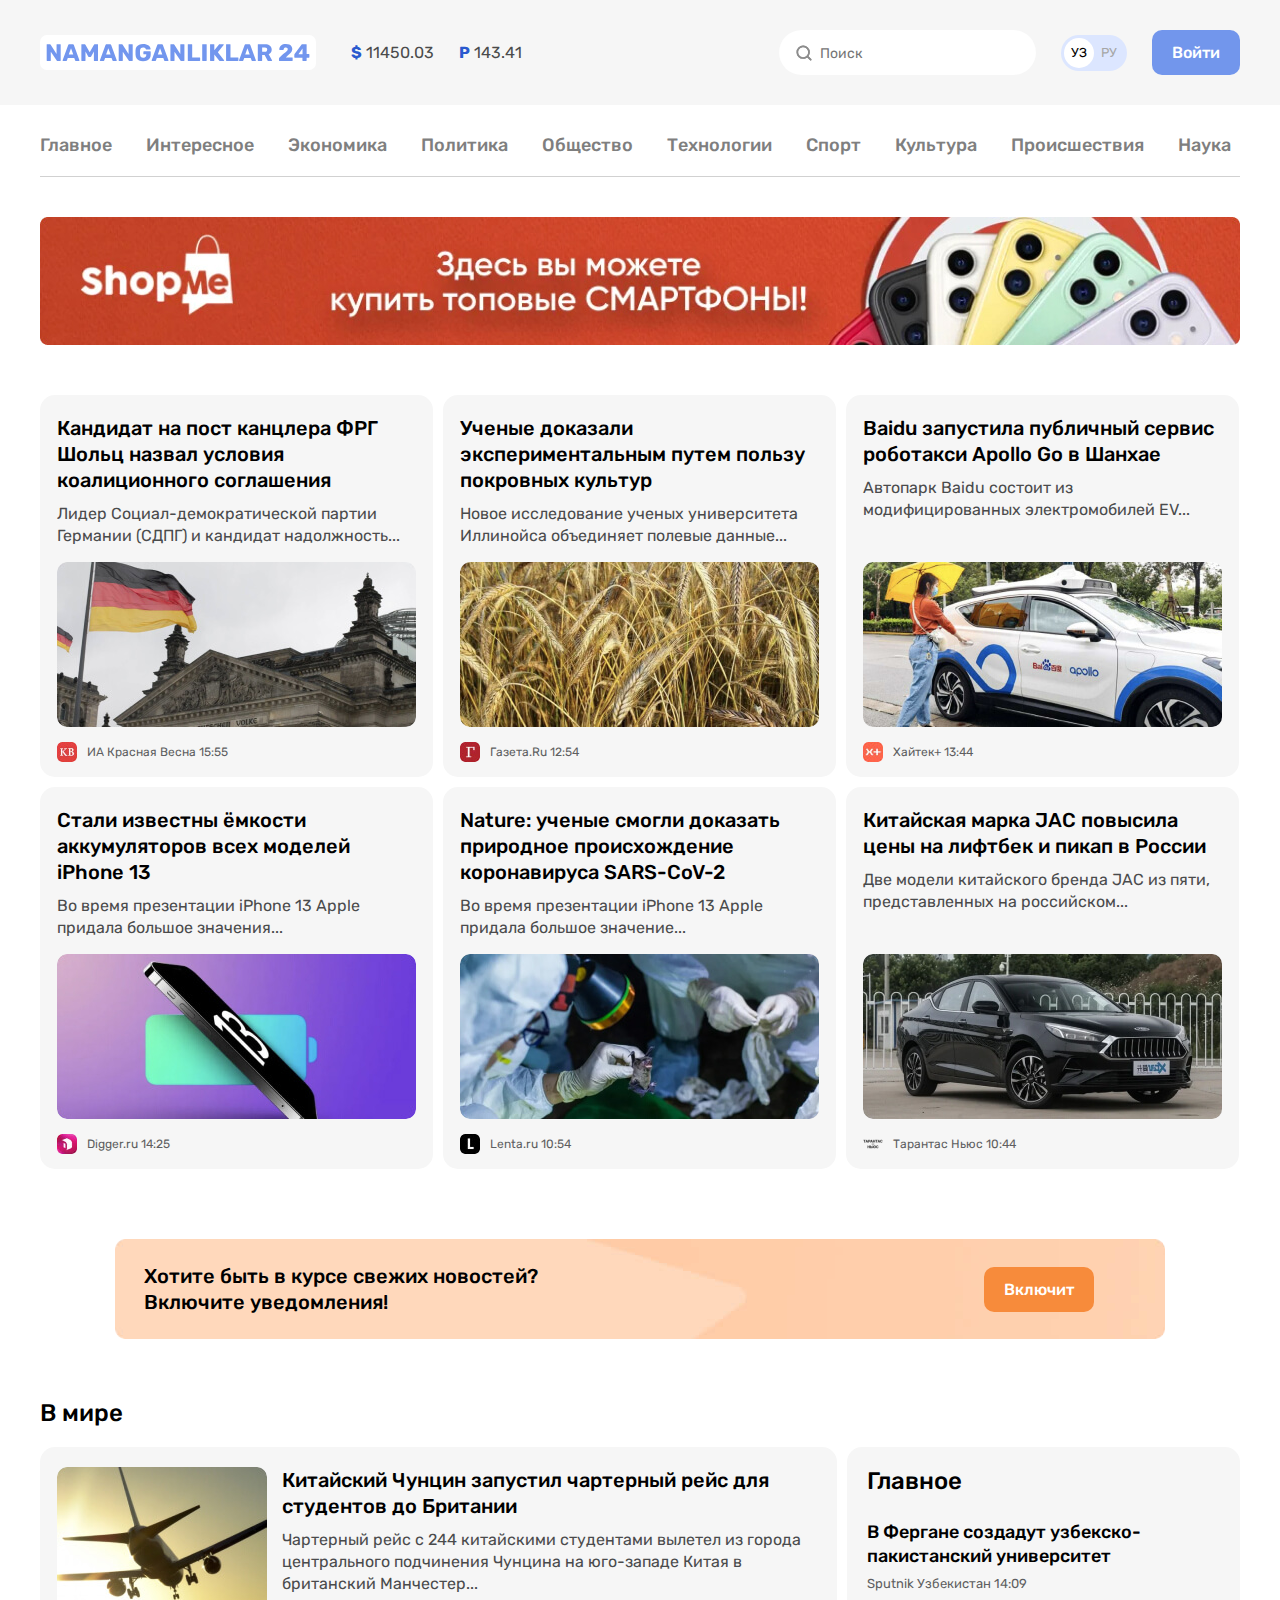
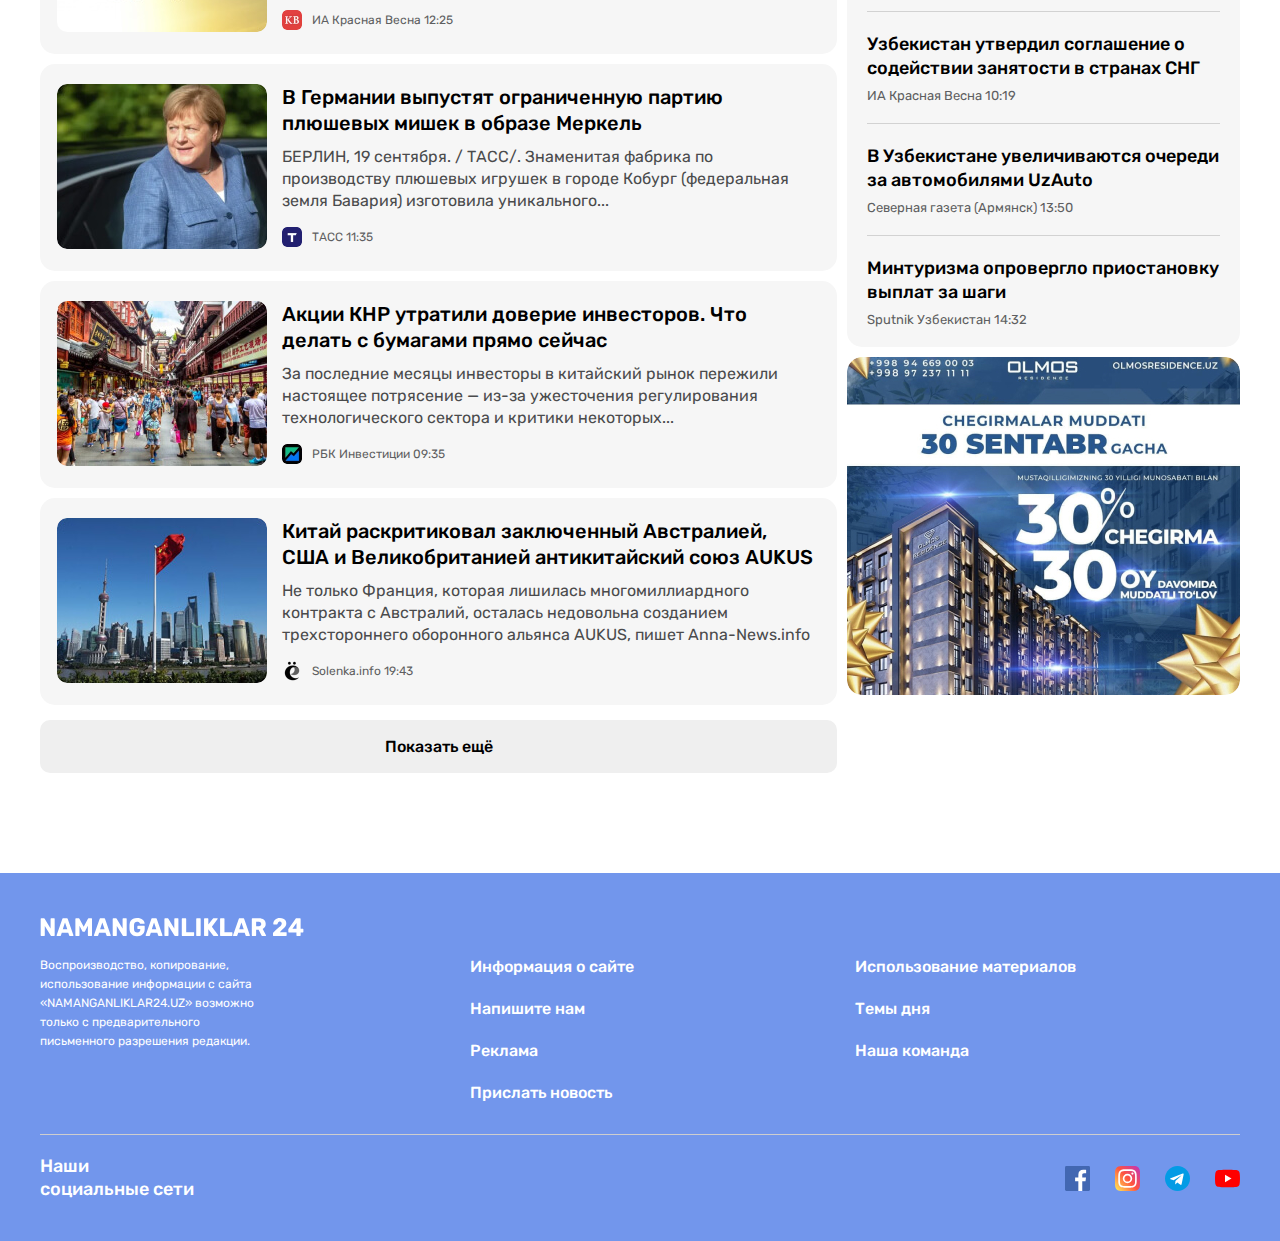
<file: index.html>
<!DOCTYPE html>
<html lang="ru">

<head>
  <meta charset="UTF-8">
  <meta http-equiv="X-UA-Compatible" content="IE=edge">
  <meta name="viewport" content="width=device-width, initial-scale=1.0">
  <title>N-24-Bosh sahifa</title>

  <!-- Fonts -->

  <link rel="preconnect" href="https://fonts.googleapis.com">
  <link rel="preconnect" href="https://fonts.gstatic.com" crossorigin>
  <link href="https://fonts.googleapis.com/css2?family=Rubik:wght@400;500;700&display=swap" rel="stylesheet">

  <!-- Styles -->

  <link rel="stylesheet" href="css/normalize.css">
  <link rel="stylesheet" href="css/styles.css">
  <!-- <link rel="stylesheet" href="css/styles-minified.css"> -->
</head>

<body>

  <!-- SITE - HEADER -->

  <header class="site-header">
    <div class="site-header-top">
      <div class="site-header-top-container container">

        <!-- SITE HEADER LOGO -->
        <a class="site-header-logo" href="index.html">
          <img class="site-header-logo-img" src="images/logo-purple.svg" alt="N24 logosi" width="264" height="28">
        </a>

        <!-- CURRENCY RATES -->
        <ul class="currency-rates">
          <li class="currency-rates-item">
            <b class="currency-rates-type">$</b>
            <span class="currency-rates-value">11450.03</span>
          </li>
          <li class="currency-rates-item">
            <b class="currency-rates-type">P</b>
            <span class="currency-rates-value">143.41</span>
          </li>
        </ul>

        <!-- GLOBAL SEARCH FORM -->
        <form class="global-search-form" action="https://echo.htmlacademy.ru">
          <input class="global-search-form-input" type="search" placeholder="Поиск" required>
        </form>

        <!-- LANG TOGGLE -->
        <div class="lang-toggle">
          <a class="lang-toggle-link lang-toggle-link-active" href="index.html">УЗ</a>
          <a class="lang-toggle-link" href="index.html/ru">РУ</a>
        </div>

        <!-- SITE HEADER AUTH -->
        <a href="#" class="button button-primary">Войти</a>

      </div>

    </div>
    <div class="container">
      <!-- SITENAV -->
      <nav class="sitenav">
        <ul class="sitenav-list">
          <li class="sitenav-item"><a class="sitenav-link" href="index.html">Главное</a></li>
          <li class="sitenav-item"><a class="sitenav-link" href="news-list.html">Интересное</a></li>
          <li class="sitenav-item"><a class="sitenav-link" href="news-list.html">Экономика</a></li>
          <li class="sitenav-item"><a class="sitenav-link" href="news-list.html">Политика</a></li>
          <li class="sitenav-item"><a class="sitenav-link" href="news-list.html">Общество</a></li>
          <li class="sitenav-item"><a class="sitenav-link" href="news-list.html">Технологии</a></li>
          <li class="sitenav-item"><a class="sitenav-link" href="news-list.html">Спорт</a></li>
          <li class="sitenav-item"><a class="sitenav-link" href="news-list.html">Культура</a></li>
          <li class="sitenav-item"><a class="sitenav-link" href="news-list.html">Происшествия</a></li>
          <li class="sitenav-item"><a class="sitenav-link" href="news-list.html">Наука</a></li>
        </ul>
      </nav>

      <!-- SITE HEADER BANNER -->
      <aside class="site-header-banner">
        <a class="site-header-banner-link" href="https://olcha.uz" target="_blank">
          <img class="site-header-banner-img" src="images/shopme-banner.jpg" alt="Shopme banner"
            srcset="images/shopme-banner.jpg 1x, images/shopme-banner@2x.jpg 2x" width="1200" height="128">
        </a>
      </aside>
    </div>
  </header>

  <!-- MAIN CONTENT -->

  <main class="main-content">
    <div class="container">
      <!-- <h1>Namanganliklar24 - сайт новостей</h1> -->

      <!-- TOP NEWS -->
      <div class="top-news">

        <!-- NEWS GRID -->
        <div class="news-grid">
          <!-- News grid item -->
          <article class="news-grid-item article-card">
            <h3 class="article-card-title">
              <a class="article-card-link" href="#">Кандидат на пост канцлера
                ФРГ Шольц назвал
                условия коалиционного соглашения</a>
            </h3>
            <p class="article-card-text">Лидер Социал-демократической партии
              Германии (СДПГ) и
              кандидат надолжность...</p>
            <img class="article-card-image" src="images/card-image/german-flag.jpg" alt="Кандидат на пост канцлера
            ФРГ Шольц назвал
            условия коалиционного соглашения" width="360" height="165"
              srcset="images/card-image/german-flag.jpg 1x, images/card-image/german-flag@2x.jpg 2x">
            <footer class="article-card-footer">
              <img class="article-card-source-icon" src="images/card-image/kb.jpg" alt="" width="20" height="20"
                srcset="images/card-image/kb.jpg 1x, images/card-image/kb@2x.jpg 2x">
              <div class="article-card-source-time">
                <span class="article-card-source">
                  ИА Красная Весна
                </span>
                <time datetime="2023-05-23T15:55:00">15:55</time>
              </div>
            </footer>
          </article>

          <article class="news-grid-item article-card">
            <h3 class="article-card-title">
              <a class="article-card-link" href="#">Ученые доказали экспериментальным
                путем пользу покровных культур</a>
            </h3>
            <p class="article-card-text">Новое исследование ученых университета
              Иллинойса объединяет полевые данные... </p>
            <img class="article-card-image" src="images/card-image/wheat-field.jpg" alt="Ученые доказали экспериментальным
            путем пользу покровных культур" width="360" height="165"
              srcset="images/card-image/wheat-field.jpg 1x, images/card-image/wheat-field@2x.jpg 2x">
            <footer class="article-card-footer">
              <img class="article-card-source-icon" src="images/card-image/gazeta.jpg" alt="" width="20" height="20"
                srcset="images/card-image/gazeta.jpg 1x, images/card-image/gazeta@2x.jpg 2x">
              <div class="article-card-source-time">
                <span class="article-card-source">
                  Газета.Ru
                </span>
                <time datetime="2023-04-23T12:54:00">12:54</time>
              </div>
            </footer>
          </article>

          <article class="news-grid-item article-card">
            <h3 class="article-card-title">
              <a class="article-card-link" href="#">Baidu запустила публичный сервис
                роботакси Apollo Go в Шанхае</a>
            </h3>
            <p class="article-card-text">Автопарк Baidu состоит из модифицированных
              электромобилей EV... </p>
            <img class="article-card-image" src="images/card-image/baidu.jpg" alt="Baidu запустила публичный сервис
            роботакси Apollo Go в Шанхае" width="360" height="165"
              srcset="images/card-image/baidu.jpg 1x, images/card-image/baidu@2x.jpg 2x">
            <footer class="article-card-footer">
              <img class="article-card-source-icon" src="images/card-image/hitech.jpg" alt="" width="20" height="20"
                srcset="images/card-image/hitech.jpg 1x, images/card-image/hitech@2x.jpg 2x">
              <div class="article-card-source-time">
                <span class="article-card-source">
                  Хайтек+
                </span>
                <time datetime="2023-05-23T13:44:00">13:44</time>
              </div>
            </footer>
          </article>

          <article class="news-grid-item article-card">
            <h3 class="article-card-title">
              <a class="article-card-link" href="#">Стали известны ёмкости аккумуляторов
                всех моделей iPhone 13</a>
            </h3>
            <p class="article-card-text">Во время презентации iPhone 13 Apple
              придала большое значения...</p>
            <img class="article-card-image" src="images/card-image/iphone13.jpg" alt="Стали известны ёмкости аккумуляторов
            всех моделей iPhone 13" width="360" height="165"
              srcset="images/card-image/iphone13.jpg 1x, images/card-image/iphone13@2x.jpg 2x">
            <footer class="article-card-footer">
              <img class="article-card-source-icon" src="images/card-image/digger.jpg" alt="" width="20" height="20"
                srcset="images/card-image/digger.jpg 1x, images/card-image/digger@2x.jpg 2x">
              <div class="article-card-source-time">
                <span class="article-card-source">
                  Digger.ru
                </span>
                <time datetime="2023-02-22T14:25:00">14:25</time>
              </div>
            </footer>
          </article>

          <article class="news-grid-item article-card">
            <h3 class="article-card-title">
              <a class="article-card-link" href="#">Nature: ученые смогли доказать природное происхождение
                коронавируса SARS-CoV-2</a>
            </h3>
            <p class="article-card-text">Во время презентации iPhone 13 Apple
              придала большое значение...</p>
            <img class="article-card-image" src="images/card-image/sars-cov2.jpg" alt="Nature: ученые смогли доказать природное происхождение
            коронавируса SARS-CoV-2" width="360" height="165"
              srcset="images/card-image/sars-cov2.jpg 1x, images/card-image/sars-cov2@2x.jpg 2x">
            <footer class="article-card-footer">
              <img class="article-card-source-icon" src="images/card-image/lenta.jpg" alt="" width="20" height="20"
                srcset="images/card-image/lenta.jpg 1x, images/card-image/lenta@2x.jpg 2x">
              <div class="article-card-source-time">
                <span class="article-card-source">
                  Lenta.ru
                </span>
                <time datetime="2023-01-23T10:54:00">10:54</time>
              </div>
            </footer>
          </article>

          <article class="news-grid-item article-card">
            <h3 class="article-card-title">
              <a class="article-card-link" href="#">Китайская марка JAC повысила цены на
                лифтбек и пикап в России</a>
            </h3>
            <p class="article-card-text">Две модели китайского бренда JAC из пяти,
              представленных на российском...</p>
            <img class="article-card-image" src="images/card-image/jac-car.jpg" alt="Китайская марка JAC повысила цены на
            лифтбек и пикап в России" width="360" height="165"
              srcset="images/card-image/jac-car.jpg 1x, images/card-image/jac-car@2x.jpg 2x">
            <footer class="article-card-footer">
              <img class="article-card-source-icon" src="images/card-image/tarantas.svg" alt="" width="20" height="20"
                srcset="images/card-image/tarantas.svg 1x, images/card-image/tarantas@2x.svg 2x">
              <div class="article-card-source-time">
                <span class="article-card-source">
                  Тарантас Ньюс
                </span>
                <time datetime="2023-02-19T10:44:00">10:44</time>
              </div>
            </footer>
          </article>

        </div>
      </div>

      <!-- NOTIFICATION CTA -->
      <div class="notification-cta">
        <div class="notification-cta-text">Хотите быть в курсе свежих новостей? <br>Включите уведомления!
        </div>
        <button type="button" id="notification-on" class="button button-orange">Включит</button>
      </div>

      <!-- GLOBAL NEWS -->
      <div class="layout-2-1">
        <div class="layout-2-1-main">
          <div class="global-news">
            <h2 class="global-news-heading">В мире</h2>
            <!-- News list -->
            <div class="news-list">
              <div class="news-list-item article-card-horizontal">
                <img class="article-card-horizontal-image" src="images/global-news/plane.jpg" alt=""
                  srcset="images/global-news/plane.jpg 1x, images/global-news/plane@2x.jpg 2x">
                <div class="article-card-horizontal-content">
                  <h3 class="article-card-horizontal-title">
                    <a class="article-card-horizontal-link" href="#">Китайский Чунцин запустил чартерный рейс для
                      студентов до Британии</a>
                  </h3>
                  <p class="article-card-horizontal-text">
                    Чартерный рейс с 244 китайскими студентами вылетел из города
                    центрального подчинения Чунцина на юго-западе Китая в британский Манчестер...
                  </p>
                  <footer class="article-card-horizontal-footer">
                    <img class="article-card-horizontal-source-icon" src="images/global-news/kb.png" alt="" width="20"
                      height="20" srcset="images/global-news/kb.png 1x, images/global-news/kb@2x.png 2x">
                    <div class="article-card-horizontal-source-time">
                      <span class="article-card-horizontal-source">
                        ИА Красная Весна
                      </span>
                      <time datetime="2023-05-19T12:25:00">12:25</time>
                    </div>
                  </footer>
                </div>
              </div>
              <div class="news-list-item article-card-horizontal">
                <img class="article-card-horizontal-image" src="images/global-news/mrs-merkel.jpg" alt=""
                  srcset="images/global-news/mrs-merkel.jpg 1x, images/global-news/mrs-merkel@2x.jpg 2x">
                <div class="article-card-horizontal-content">
                  <h3 class="article-card-horizontal-title">
                    <a class="article-card-horizontal-link" href="#">В Германии выпустят ограниченную партию плюшевых
                      мишек в образе Меркель</a>
                  </h3>
                  <p class="article-card-horizontal-text">
                    БЕРЛИН, 19 сентября. / ТАСС/. Знаменитая фабрика по производству плюшевых игрушек в городе Кобург
                    (федеральная земля Бавария) изготовила уникального...
                  </p>
                  <footer class="article-card-horizontal-footer">
                    <img class="article-card-horizontal-source-icon" src="images/global-news/tass.png" alt="" width="20"
                      height="20" srcset="images/global-news/tass.png 1x, images/global-news/tass@2x.png 2x">
                    <div class="article-card-horizontal-source-time">
                      <span class="article-card-horizontal-source">
                        ТАСС
                      </span>
                      <time datetime="2023-02-19T11:35:00">11:35</time>
                    </div>
                  </footer>
                </div>
              </div>
              <div class="news-list-item article-card-horizontal">
                <img class="article-card-horizontal-image" src="images/global-news/street.jpg" alt=""
                  srcset="images/global-news/street.jpg 1x, images/global-news/street@2x.jpg 2x">
                <div class="article-card-horizontal-content">
                  <h3 class="article-card-horizontal-title">
                    <a class="article-card-horizontal-link" href="#">Акции КНР утратили доверие инвесторов. Что делать с
                      бумагами прямо сейчас</a>
                  </h3>
                  <p class="article-card-horizontal-text">
                    За последние месяцы инвесторы в китайский рынок пережили настоящее потрясение — из-за
                    ужесточения регулирования технологического сектора и критики некоторых... </p>
                  <footer class="article-card-horizontal-footer">
                    <img class="article-card-horizontal-source-icon" src="images/global-news/rbk.png" alt="" width="20"
                      height="20" srcset="images/global-news/rbk.png 1x, images/global-news/rbk@2x.png 2x">
                    <div class="article-card-horizontal-source-time">
                      <span class="article-card-horizontal-source">
                        РБК Инвестиции
                      </span>
                      <time datetime="2023-03-21T09:35:00">09:35</time>
                    </div>
                  </footer>
                </div>
              </div>
              <div class="news-list-item article-card-horizontal">
                <img class="article-card-horizontal-image" src="images/global-news/chinese-flag.jpg" alt=""
                  srcset="images/global-news/chinese-flag.jpg 1x, images/global-news/chinese-flag@2x.jpg 2x">
                <div class="article-card-horizontal-content">
                  <h3 class="article-card-horizontal-title">
                    <a class="article-card-horizontal-link" href="#">Китай раскритиковал заключенный Австралией, США и
                      Великобританией антикитайский союз AUKUS</a>
                  </h3>
                  <p class="article-card-horizontal-text">
                    Не только Франция, которая лишилась многомиллиардного контракта с Австралий, осталась недовольна
                    созданием трехстороннего оборонного альянса AUKUS, пишет Anna-News.info
                  </p>
                  <footer class="article-card-horizontal-footer">
                    <img class="article-card-horizontal-source-icon" src="images/global-news/solenka.png" alt=""
                      width="20" height="20"
                      srcset="images/global-news/solenka.png 1x, images/global-news/solenka@2x.png 2x">
                    <div class="article-card-horizontal-source-time">
                      <span class="article-card-horizontal-source">
                        Solenka.info
                      </span>
                      <time datetime="2023-04-08T19:43:00">19:43</time>
                    </div>
                  </footer>
                </div>
              </div>
            </div>
            <button class="news-list-more-button button button-block">Показать ещё </button>
          </div>
        </div>

        <!-- SIDEBAR -->
        <div class="layout-2-1-sidebar">
          <!-- SIDEBAR NEWS CARD -->
          <section class="layout-2-1-sidebar-item sidebar-news-card">
            <h2 class="sidebar-news-card-heading">Главное</h2>
            <ul class="sidebar-news-card-list">
              <li class="sidebar-news-card-item">
                <h3 class="sidebar-news-card-title">
                  <a class="sidebar-news-card-link" href="#">В Фергане создадут узбекско-пакистанский университет
                  </a>
                </h3>
                <div class="sidebar-news-card-source-time">
                  <span class="sidebar-news-card-source">
                    Sputnik Узбекистан
                  </span>
                  <time datetime="2023-04-08T14:09:00">14:09</time>
                </div>
              </li>
              <li class="sidebar-news-card-item">
                <h3 class="sidebar-news-card-title">
                  <a class="sidebar-news-card-link" href="#">Узбекистан утвердил соглашение о содействии занятости в
                    странах СНГ
                  </a>
                </h3>
                <div class="sidebar-news-card-source-time">
                  <span class="sidebar-news-card-source">
                    ИА Красная Весна
                  </span>
                  <time datetime="2023-05-12T10:19:00">10:19</time>
                </div>
              </li>
              <li class="sidebar-news-card-item">
                <h3 class="sidebar-news-card-title">
                  <a class="sidebar-news-card-link" href="#">В Узбекистане увеличиваются очереди за автомобилями UzAuto
                  </a>
                </h3>
                <div class="sidebar-news-card-source-time">
                  <span class="sidebar-news-card-source">
                    Северная газета (Армянск)
                  </span>
                  <time datetime="2023-04-08T13:50:00">13:50</time>
                </div>
              </li>
              <li class="sidebar-news-card-item">
                <h3 class="sidebar-news-card-title">
                  <a class="sidebar-news-card-link" href="#">Минтуризма опровергло приостановку выплат за шаги
                  </a>
                </h3>
                <div class="sidebar-news-card-source-time">
                  <span class="sidebar-news-card-source">
                    Sputnik Узбекистан
                  </span>
                  <time datetime="2023-04-10T14:32:00">14:32</time>
                </div>
              </li>
            </ul>
          </section>

          <aside class="layout-2-1-sidebar-item sidebar-commercial">
            <a class="sidebar-ad-link" href="#" target="_blank">
              <img class="sidebar-ad-img" src="images/sidebar-link-img.jpg" alt="Olmos residence"
                srcset="images/sidebar-link-img.jpg 1x, images/sidebar-link-img@2x.jpg 2x">
            </a>
          </aside>

        </div>
      </div>
    </div>

  </main>

  <!-- SITE FOOTER -->
  <footer class="site-footer">
    <div class="container">
      <div class="site-footer-logo-wrapper">
        <a class="site-footer-logo" href="index.html">
          <img class="site-footer-logo-img" src="images/logo-white.svg" alt="N24 logo-white" width="264" height="28">
        </a>
      </div>
      <div class="site-footer-about-links">
        <div class="site-footer-about">
          Воспроизводство, копирование, использование информации с сайта
          «NAMANGANLIKLAR24.UZ» возможно только с предварительного письменного
          разрешения редакции.
        </div>
        <div class="site-footer-about-links-wrapper">
          <ul class="site-footer-links">
            <li class="site-footer-links-item">
              <a class="site-footer-link" href="#">Информация о сайте</a>
            </li>
            <li class="site-footer-links-item">
            <a class="site-footer-link" href="contact.html">Напишите нам</a>
            </li>
            <li class="site-footer-links-item">
              <a class="site-footer-link" href="#">Реклама</a>
            </li>
            <li class="site-footer-links-item">
              <a class="site-footer-link" href="#">Прислать новость</a>
            </li>
          </ul>
          <ul class="site-footer-links">
            <li class="site-footer-links-item">
              <a class="site-footer-link" href="#">Использование материалов</a>
            </li>
            <li class="site-footer-links-item">
              <a class="site-footer-link" href="#">Темы дня</a>
            </li>
            <li class="site-footer-links-item">
              <a class="site-footer-link" href="#">Наша команда</a>
            </li>
          </ul>
        </div>
      </div>
      <hr class="site-footer-divider">
      <div class="site-footer-socials">
        <h2 class="site-footer-socials-heading">Наши социальные сети</h2>
        <ul class="site-footer-socials-list">

          <li class="site-footer-socials-item">
            <a class="site-footer-socials-link" href="#" target="_blank">
              <img class="site-footer-socials-icon" src="images/socials-icon/icon-facebook.svg" alt="Facebook" width="25" height="25">
            </a>
          </li>
          <li class="site-footer-socials-item">
            <a class="site-footer-socials-link" href="#" target="_blank">
              <img class="site-footer-socials-icon" src="images/socials-icon/icon-instagram.svg" alt="Instagram" width="25" height="25">
            </a>
          </li>
          <li class="site-footer-socials-item">
            <a class="site-footer-socials-link" href="#" target="_blank">
              <img class="site-footer-socials-icon" src="images/socials-icon/icon-telegram.svg" alt="Telegram" width="25" height="25">
            </a>
          </li>
          <li class="site-footer-socials-item">
            <a class="site-footer-socials-link" href="#" target="_blank">
              <img class="site-footer-socials-icon" src="images/socials-icon/icon-youtube.svg" alt="Youtube" width="25" height="25">
            </a>
          </li>
        </ul>
      </div>
    </div>
  </footer>

  <!-- MODALS -->
  <section class="modal" id="modal-notification">
    <div class="modal-dialogue">
      <div class="modal-content">
        <h2 class="visually-hidden">Уведомления</h2>
        <button class="modal-close js-modal-close" type="button" aria-label="Закрыт модальное окно">
          <img class="modal-close-icon" src="images/close.svg" alt="" width="24" height="24">
        </button>
        <p class="modal-content-text">
          Хотите быть в курсе свежих новостей? <br> Включите уведомления!
        </p>
        <div class="modal-actions">
          <button class="button-large button button-orange" type="button" href="#">Включит</button>
        </div>
      </div>
    </div>
  </section>

<script src="js/main.js"></script>
</body>

</html>
</file>
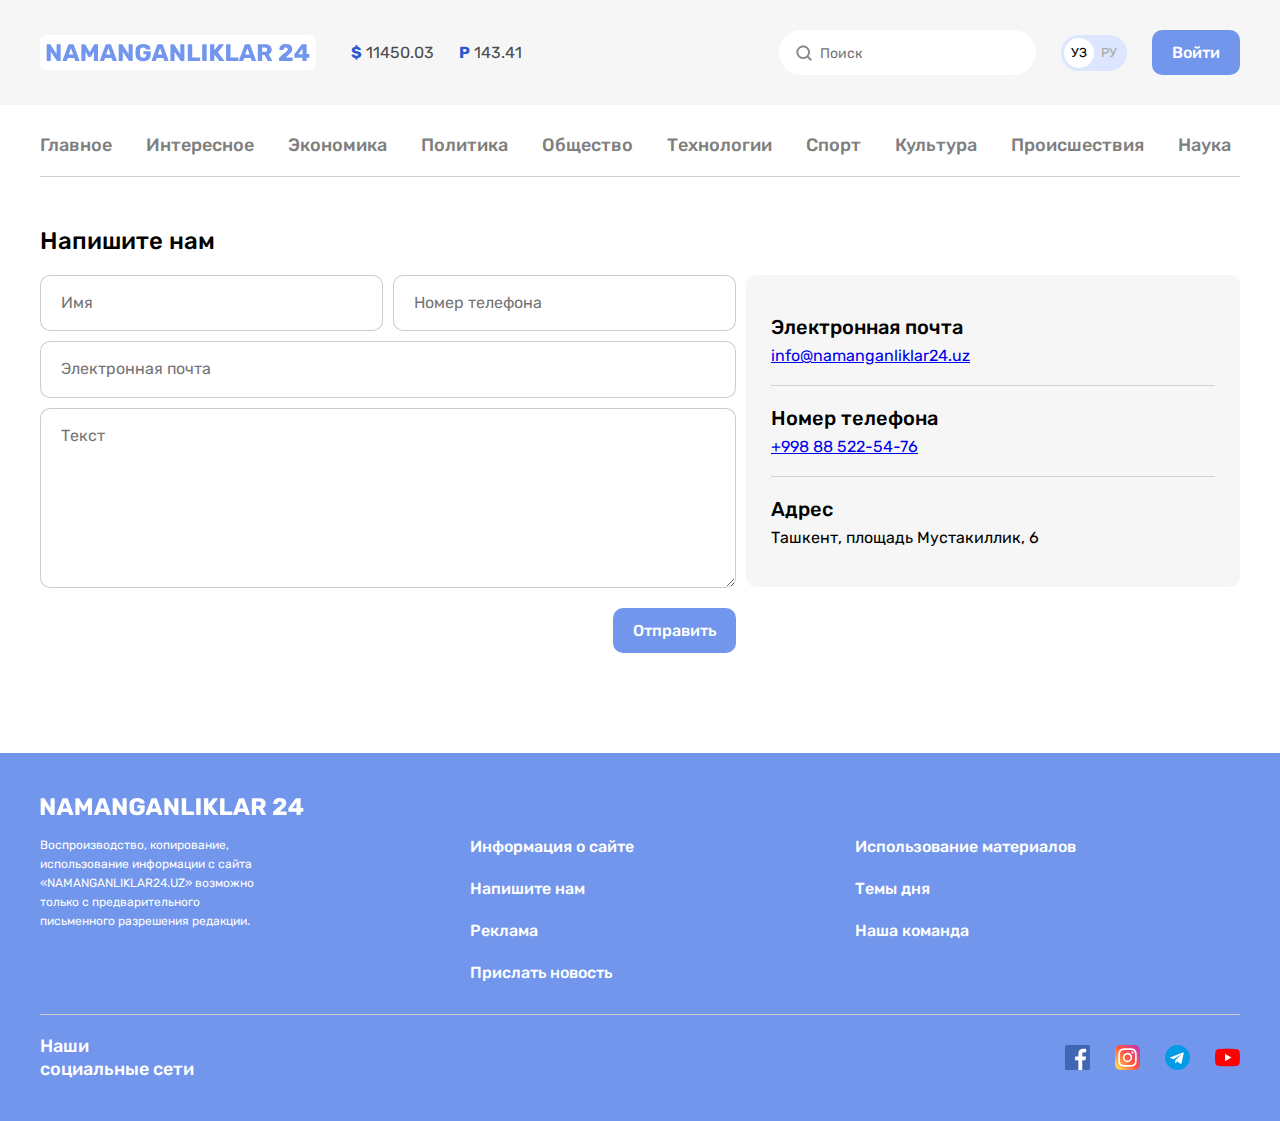
<file: contact.html>
<!DOCTYPE html>
<html lang="ru">

<head>
  <meta charset="UTF-8">
  <meta http-equiv="X-UA-Compatible" content="IE=edge">
  <meta name="viewport" content="width=device-width, initial-scale=1.0">
  <title>N-24-Biz bilan bog'laning</title>

  <!-- Fonts -->

  <link rel="preconnect" href="https://fonts.googleapis.com">
  <link rel="preconnect" href="https://fonts.gstatic.com" crossorigin>
  <link href="https://fonts.googleapis.com/css2?family=Rubik:wght@400;500;700&display=swap" rel="stylesheet">

  <!-- Styles -->

  <link rel="stylesheet" href="css/normalize.css">
  <link rel="stylesheet" href="css/styles.css">
  <!-- <link rel="stylesheet" href="css/styles-minified.css"> -->
</head>

<body>

  <!-- SITE - HEADER -->

  <header class="site-header">
    <div class="site-header-top">
      <div class="site-header-top-container container">

        <!-- SITE HEADER LOGO -->
        <a class="site-header-logo" href="index.html">
          <img class="site-header-logo-img" src="images/logo-purple.svg" alt="N24 logosi" width="264" height="28">
        </a>

        <!-- CURRENCY RATES -->
        <ul class="currency-rates">
          <li class="currency-rates-item">
            <b class="currency-rates-type">$</b>
            <span class="currency-rates-value">11450.03</span>
          </li>
          <li class="currency-rates-item">
            <b class="currency-rates-type">P</b>
            <span class="currency-rates-value">143.41</span>
          </li>
        </ul>

        <!-- GLOBAL SEARCH FORM -->
        <form class="global-search-form" action="https://echo.htmlacademy.ru">
          <input class="global-search-form-input" type="search" placeholder="Поиск" required>
        </form>

        <!-- LANG TOGGLE -->
        <div class="lang-toggle">
          <a class="lang-toggle-link lang-toggle-link-active" href="index.html">УЗ</a>
          <a class="lang-toggle-link" href="index.html/ru">РУ</a>
        </div>

        <!-- SITE HEADER AUTH -->
        <a href="#" class="button button-primary">Войти</a>

      </div>

    </div>
    <div class="container">
      <!-- SITENAV -->
      <nav class="sitenav">
        <ul class="sitenav-list">
          <li class="sitenav-item"><a class="sitenav-link" href="index.html">Главное</a></li>
          <li class="sitenav-item"><a class="sitenav-link" href="news-list.html">Интересное</a></li>
          <li class="sitenav-item"><a class="sitenav-link" href="news-list.html">Экономика</a></li>
          <li class="sitenav-item"><a class="sitenav-link" href="news-list.html">Политика</a></li>
          <li class="sitenav-item"><a class="sitenav-link" href="news-list.html">Общество</a></li>
          <li class="sitenav-item"><a class="sitenav-link" href="news-list.html">Технологии</a></li>
          <li class="sitenav-item"><a class="sitenav-link" href="news-list.html">Спорт</a></li>
          <li class="sitenav-item"><a class="sitenav-link" href="news-list.html">Культура</a></li>
          <li class="sitenav-item"><a class="sitenav-link" href="news-list.html">Происшествия</a></li>
          <li class="sitenav-item"><a class="sitenav-link" href="news-list.html">Наука</a></li>
        </ul>
      </nav>


    </div>
  </header>

  <!-- MAIN CONTENT -->

  <main class="main-content">
    <div class="container">

      <!-- CONTACT FORM -->
      <div class="contact-page">
        <h1 class="contact-page-heading">Напишите нам</h1>
        <div class="contact-page-content">
          <form class="contact-page-form form" action="https://echo.htmlacademy.ru" method="post">
            <div class="form-fields">
              <div class="form-groups-wrapper">
                <div class="form-group">
                  <input class="form-field" type="text" name="name" placeholder="Имя" aria-label="Имя" required>
                </div>
                <div class="form-group">
                  <input class="form-field" type="tel" name="phone-number" placeholder="Номер телефона"
                    aria-label="Номер телефона" required>
                </div>
              </div>
              <div class="form-group">
                <input class="form-field" type="email" name="email" placeholder="Электронная почта"
                  aria-label="Электронная почта" required>
              </div>
              <div class="form-group">
                <textarea class="form-field form-field-textarea" name="message"
                  placeholder="Текст" aria-label="Текст" required></textarea>
              </div>
            </div>

            <button class="button button-primary contact-page-form-submit" type="submit">Отправить</button>

          </form>
          <div class="contact-page-info">
            <dl class="contact-page-definitions-card definitions-card">
              <div class="definitions-card-item">
                <dt class="definitions-card-title">Электронная почта</dt>
                <dd class="definitions-card-value"><a href="mailto:info@namanganliklar24.uz?subject=N24%20saytidan%20xabar">info@namanganliklar24.uz</a></dd>
              </div>
              <div class="definitions-card-item">
                <dt class="definitions-card-title">Номер телефона</dt>
                <dd class="definitions-card-value"><a href="tel:+998885225476">+998 88 522-54-76</a></dd>
              </div>
              <div class="definitions-card-item">
                <dt class="definitions-card-title">Адрес</dt>
                <dd class="definitions-card-value">Ташкент, площадь Мустакиллик, 6 </dd>
              </div>
            </dl>

          </div>
        </div>
      </div>

    </div>

  </main>

  <!-- SITE FOOTER -->
  <footer class="site-footer">
    <div class="container">
      <div class="site-footer-logo-wrapper">
        <a class="site-footer-logo" href="index.html">
          <img class="site-footer-logo-img" src="images/logo-white.svg" alt="N24 logo-white" width="264" height="28">
        </a>
      </div>
      <div class="site-footer-about-links">
        <div class="site-footer-about">
          Воспроизводство, копирование, использование информации с сайта
          «NAMANGANLIKLAR24.UZ» возможно только с предварительного письменного
          разрешения редакции.
        </div>
        <div class="site-footer-about-links-wrapper">
          <ul class="site-footer-links">
            <li class="site-footer-links-item">
              <a class="site-footer-link" href="#">Информация о сайте</a>
            </li>
            <li class="site-footer-links-item">
              <a class="site-footer-link" href="contact.html">Напишите нам</a>
            </li>
            <li class="site-footer-links-item">
              <a class="site-footer-link" href="#">Реклама</a>
            </li>
            <li class="site-footer-links-item">
              <a class="site-footer-link" href="#">Прислать новость</a>
            </li>
          </ul>
          <ul class="site-footer-links">
            <li class="site-footer-links-item">
              <a class="site-footer-link" href="#">Использование материалов</a>
            </li>
            <li class="site-footer-links-item">
              <a class="site-footer-link" href="#">Темы дня</a>
            </li>
            <li class="site-footer-links-item">
              <a class="site-footer-link" href="#">Наша команда</a>
            </li>
          </ul>
        </div>
      </div>
      <hr class="site-footer-divider">
      <div class="site-footer-socials">
        <h2 class="site-footer-socials-heading">Наши социальные сети</h2>
        <ul class="site-footer-socials-list">

          <li class="site-footer-socials-item">
            <a class="site-footer-socials-link" href="#" target="_blank">
              <img class="site-footer-socials-icon" src="images/socials-icon/icon-facebook.svg" alt="Facebook"
                width="25" height="25">
            </a>
          </li>
          <li class="site-footer-socials-item">
            <a class="site-footer-socials-link" href="#" target="_blank">
              <img class="site-footer-socials-icon" src="images/socials-icon/icon-instagram.svg" alt="Instagram"
                width="25" height="25">
            </a>
          </li>
          <li class="site-footer-socials-item">
            <a class="site-footer-socials-link" href="#" target="_blank">
              <img class="site-footer-socials-icon" src="images/socials-icon/icon-telegram.svg" alt="Telegram"
                width="25" height="25">
            </a>
          </li>
          <li class="site-footer-socials-item">
            <a class="site-footer-socials-link" href="#" target="_blank">
              <img class="site-footer-socials-icon" src="images/socials-icon/icon-youtube.svg" alt="Youtube" width="25"
                height="25">
            </a>
          </li>
        </ul>
      </div>
    </div>
  </footer>

  <!-- MODALS -->
  <!-- <section class="modal modal-open" id="modal-notification">
    <div class="modal-dialogue">
      <div class="modal-content">
        <h2 class="visually-hidden">Уведомления</h2>
        <button class="modal-close js-modal-close" type="button" aria-label="Закрыт модальное окно">
          <img class="modal-close-icon" src="images/close.svg" alt="" width="24" height="24">
        </button>
        <p class="modal-content-text">
          Хотите быть в курсе свежих новостей? <br> Включите уведомления!
        </p>
        <div class="modal-actions">
          <button class="button-large button button-orange" type="button" href="#">Включит</button>
        </div>
      </div>
    </div>
  </section> -->

  <script src="js/main.js"></script>
</body>

</html>
</file>
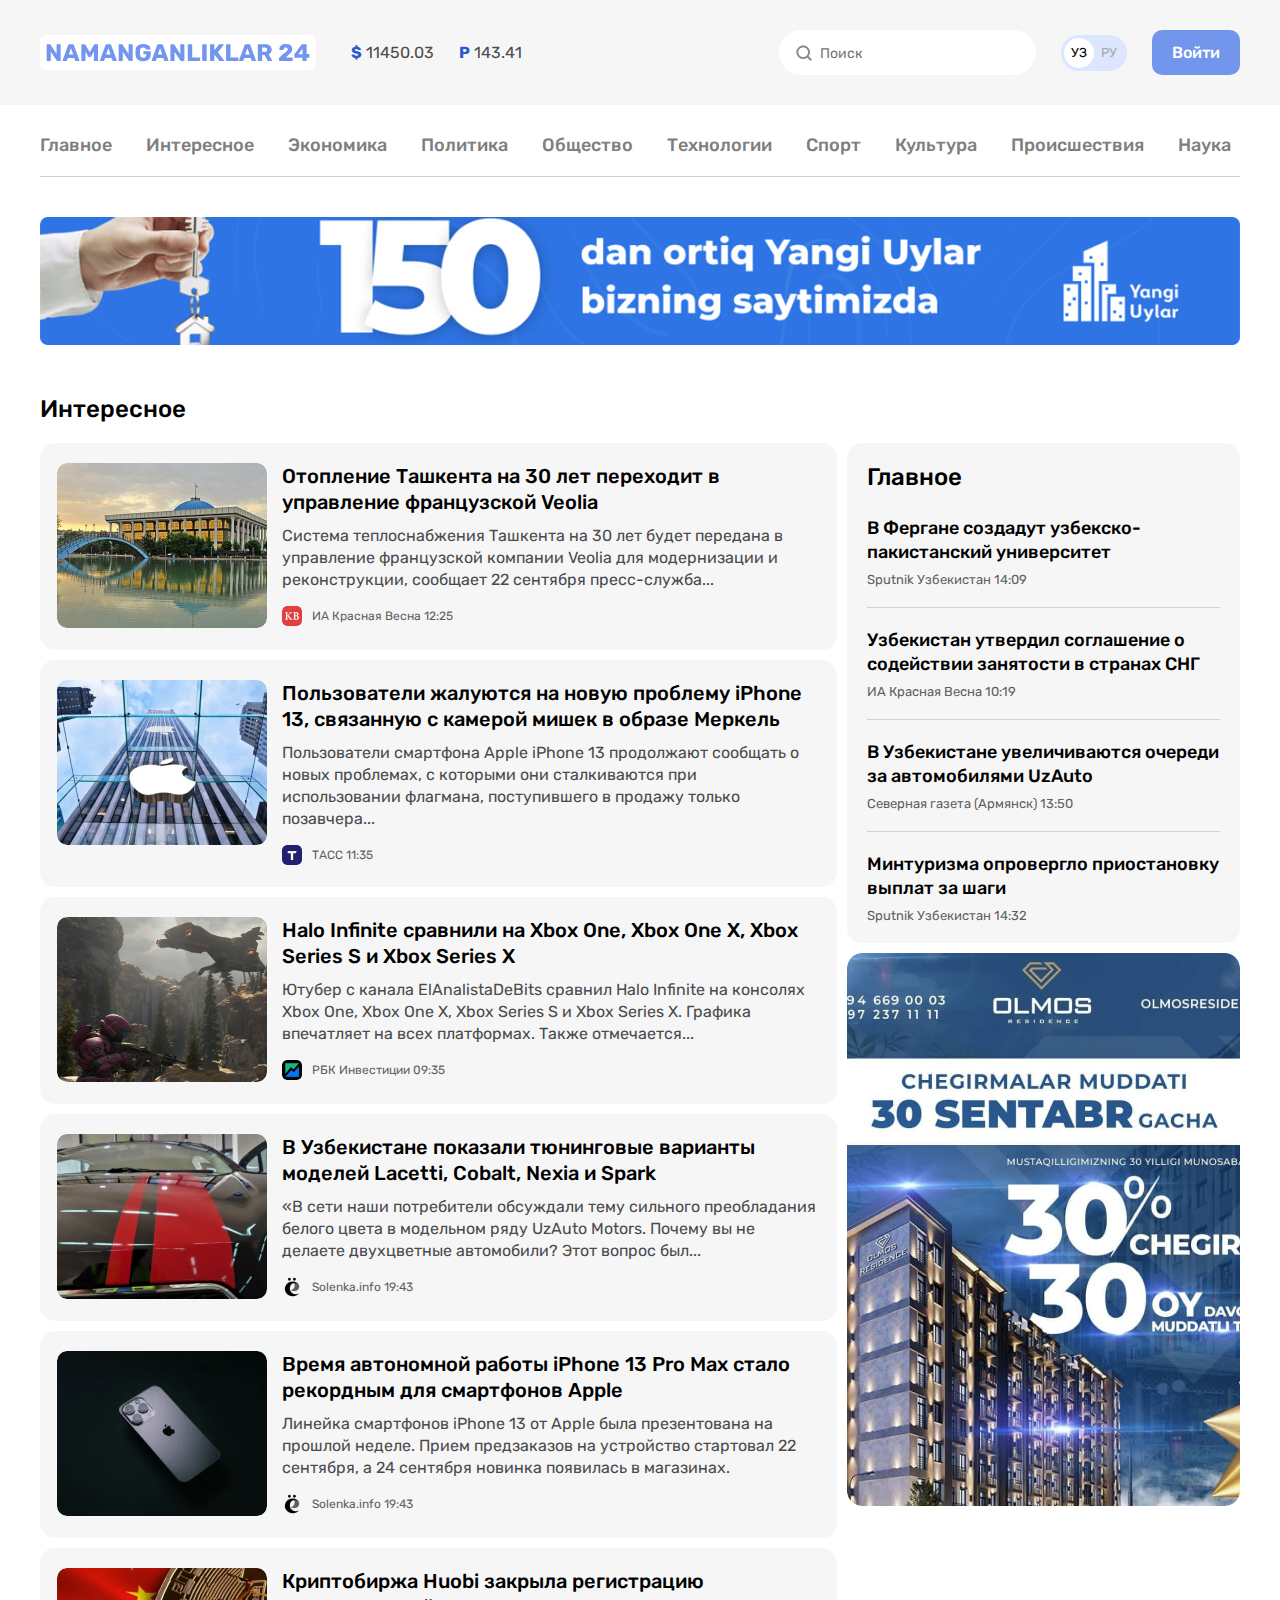
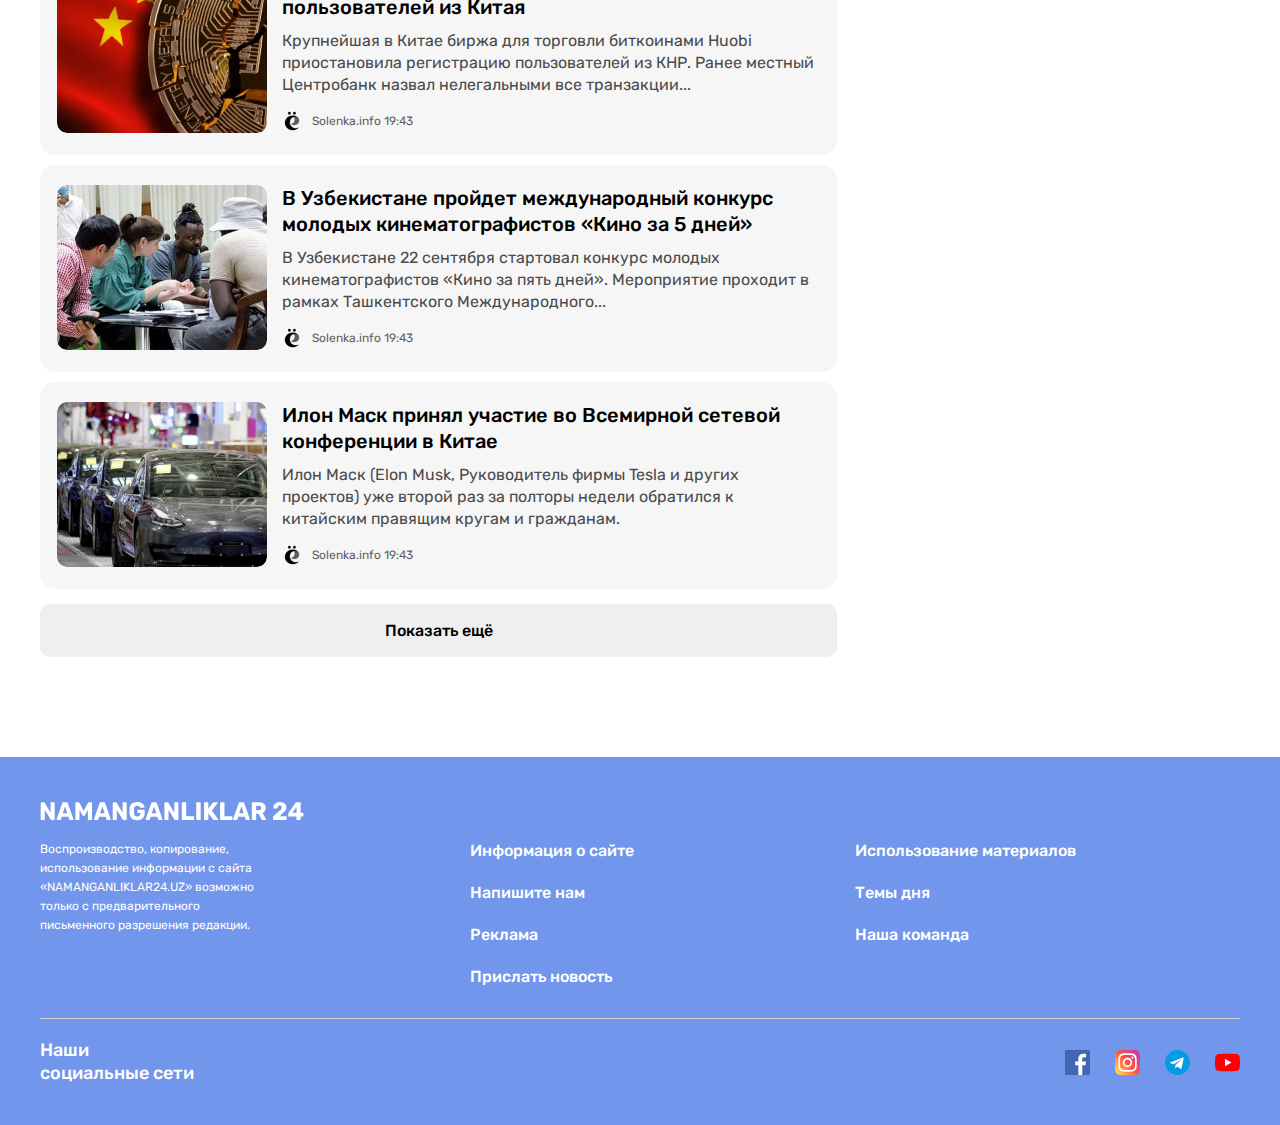
<file: news-list.html>
<!DOCTYPE html>
<html lang="ru">

<head>
  <meta charset="UTF-8">
  <meta http-equiv="X-UA-Compatible" content="IE=edge">
  <meta name="viewport" content="width=device-width, initial-scale=1.0">
  <title>N-24-Yangiliklar</title>

  <!-- Fonts -->

  <link rel="preconnect" href="https://fonts.googleapis.com">
  <link rel="preconnect" href="https://fonts.gstatic.com" crossorigin>
  <link href="https://fonts.googleapis.com/css2?family=Rubik:wght@400;500;700&display=swap" rel="stylesheet">

  <!-- Styles -->

  <link rel="stylesheet" href="css/normalize.css">
  <link rel="stylesheet" href="css/styles.css">
  <!-- <link rel="stylesheet" href="css/styles-minified.css"> -->
</head>

<body>

  <!-- SITE - HEADER -->

  <header class="site-header">
    <div class="site-header-top">
      <div class="site-header-top-container container">

        <!-- SITE HEADER LOGO -->
        <a class="site-header-logo" href="index.html">
          <img class="site-header-logo-img" src="images/logo-purple.svg" alt="N24 logosi" width="264" height="28">
        </a>

        <!-- CURRENCY RATES -->
        <ul class="currency-rates">
          <li class="currency-rates-item">
            <b class="currency-rates-type">$</b>
            <span class="currency-rates-value">11450.03</span>
          </li>
          <li class="currency-rates-item">
            <b class="currency-rates-type">P</b>
            <span class="currency-rates-value">143.41</span>
          </li>
        </ul>

        <!-- GLOBAL SEARCH FORM -->
        <form class="global-search-form" action="https://echo.htmlacademy.ru">
          <input class="global-search-form-input" type="search" placeholder="Поиск" required>
        </form>

        <!-- LANG TOGGLE -->
        <div class="lang-toggle">
          <a class="lang-toggle-link lang-toggle-link-active" href="index.html">УЗ</a>
          <a class="lang-toggle-link" href="index.html/ru">РУ</a>
        </div>

        <!-- SITE HEADER AUTH -->
        <a href="#" class="button button-primary">Войти</a>

      </div>

    </div>
    <div class="container">
      <!-- SITENAV -->
      <nav class="sitenav">
        <ul class="sitenav-list">
          <li class="sitenav-item"><a class="sitenav-link" href="index.html">Главное</a></li>
          <li class="sitenav-item"><a class="sitenav-link" href="news-list.html">Интересное</a></li>
          <li class="sitenav-item"><a class="sitenav-link" href="news-list.html">Экономика</a></li>
          <li class="sitenav-item"><a class="sitenav-link" href="news-list.html">Политика</a></li>
          <li class="sitenav-item"><a class="sitenav-link" href="news-list.html">Общество</a></li>
          <li class="sitenav-item"><a class="sitenav-link" href="news-list.html">Технологии</a></li>
          <li class="sitenav-item"><a class="sitenav-link" href="news-list.html">Спорт</a></li>
          <li class="sitenav-item"><a class="sitenav-link" href="news-list.html">Культура</a></li>
          <li class="sitenav-item"><a class="sitenav-link" href="news-list.html">Происшествия</a></li>
          <li class="sitenav-item"><a class="sitenav-link" href="news-list.html">Наука</a></li>
        </ul>
      </nav>

      <!-- SITE HEADER BANNER -->
      <aside class="site-header-banner">
        <a class="site-header-banner-link" href="https://www.uzum.uz" target="_blank">
          <img class="site-header-banner-img" src="images/news-list/news-list-banner.jpg" alt="Shopme banner"
            srcset="images/news-list/news-list-banner.jpg 1x, images/news-list/news-list-banner@2x.jpg 2x" width="1200" height="128">
        </a>
      </aside>
    </div>
  </header>

  <!-- MAIN CONTENT -->

  <main class="main-content">
    <div class="container">
      <div class="layout-2-1">
        <div class="layout-2-1-main">
          <div class="global-news">
            <h2 class="global-news-heading">Интересное</h2>
            <!-- News list -->
            <div class="news-list">

              <div class="news-list-item article-card-horizontal">
                <img class="article-card-horizontal-image" src="images/news-list/list-images/oliy-majlis.jpg" alt="Отопление Ташкента на 30 лет переходит в управление французской Veolia"
                  srcset="images/news-list/list-images/oliy-majlis.jpg 1x, images/news-list/list-images/oliy-majlis@2x.jpg 2x">
                <div class="article-card-horizontal-content">
                  <h3 class="article-card-horizontal-title">
                    <a class="article-card-horizontal-link" href="#">Отопление Ташкента на 30 лет переходит в управление французской Veolia</a>
                  </h3>
                  <p class="article-card-horizontal-text">
                    Система теплоснабжения Ташкента на 30 лет будет передана в управление французской
                    компании Veolia для модернизации и реконструкции, сообщает 22 сентября пресс-служба...
                  </p>
                  <footer class="article-card-horizontal-footer">
                    <img class="article-card-horizontal-source-icon" src="images/global-news/kb.png" alt="" width="20"
                      height="20" srcset="images/global-news/kb.png 1x, images/global-news/kb@2x.png 2x">
                    <div class="article-card-horizontal-source-time">
                      <span class="article-card-horizontal-source">
                        ИА Красная Весна
                      </span>
                      <time datetime="2023-05-19T12:25:00">12:25</time>
                    </div>
                  </footer>
                </div>
              </div>

              <div class="news-list-item article-card-horizontal">
                <img class="article-card-horizontal-image" src="images/news-list/list-images/apple-customers.jpg" alt="Пользователи жалуются на новую проблему iPhone 13, связанную с камерой"
                  srcset="images/news-list/list-images/apple-customers.jpg 1x, images/news-list/list-images/apple-customers@2x.jpg 2x">
                <div class="article-card-horizontal-content">
                  <h3 class="article-card-horizontal-title">
                    <a class="article-card-horizontal-link" href="#">Пользователи жалуются на новую проблему iPhone 13, связанную с камерой
                      мишек в образе Меркель</a>
                  </h3>
                  <p class="article-card-horizontal-text">
                    Пользователи смартфона Apple iPhone 13 продолжают сообщать о новых проблемах, с которыми они сталкиваются
                    при использовании флагмана, поступившего в продажу только позавчера...
                  </p>
                  <footer class="article-card-horizontal-footer">
                    <img class="article-card-horizontal-source-icon" src="images/global-news/tass.png" alt="" width="20"
                      height="20" srcset="images/global-news/tass.png 1x, images/global-news/tass@2x.png 2x">
                    <div class="article-card-horizontal-source-time">
                      <span class="article-card-horizontal-source">
                        ТАСС
                      </span>
                      <time datetime="2023-02-19T11:35:00">11:35</time>
                    </div>
                  </footer>
                </div>
              </div>

              <div class="news-list-item article-card-horizontal">
                <img class="article-card-horizontal-image" src="images/news-list/list-images/xbox-game.jpg" alt="Halo Infinite сравнили на Xbox One,
                Xbox One X, Xbox Series S и Xbox Series X"
                  srcset="images/news-list/list-images/xbox-game.jpg 1x, images/news-list/list-images/xbox-game@2x.jpg 2x">
                <div class="article-card-horizontal-content">
                  <h3 class="article-card-horizontal-title">
                    <a class="article-card-horizontal-link" href="#">Halo Infinite сравнили на Xbox One, Xbox One X,
                      Xbox Series S и Xbox Series X</a>
                  </h3>
                  <p class="article-card-horizontal-text">
                    Ютубер с канала ElAnalistaDeBits сравнил Halo Infinite на консолях Xbox One, Xbox One X, Xbox Series S и Xbox Series X.
                    Графика впечатляет на всех платформах. Также отмечается... </p>
                  <footer class="article-card-horizontal-footer">
                    <img class="article-card-horizontal-source-icon" src="images/global-news/rbk.png" alt="" width="20"
                      height="20" srcset="images/global-news/rbk.png 1x, images/global-news/rbk@2x.png 2x">
                    <div class="article-card-horizontal-source-time">
                      <span class="article-card-horizontal-source">
                        РБК Инвестиции
                      </span>
                      <time datetime="2023-03-21T09:35:00">09:35</time>
                    </div>
                  </footer>
                </div>
              </div>

              <div class="news-list-item article-card-horizontal">
                <img class="article-card-horizontal-image" src="images/news-list/list-images/modified-cars.jpg" alt="В Узбекистане показали тюнинговые варианты моделей
                Lacetti, Cobalt, Nexia и Spark"
                  srcset="images/news-list/list-images/modified-cars.jpg 1x, images/news-list/list-images/modified-cars@2x.jpg 2x">
                <div class="article-card-horizontal-content">
                  <h3 class="article-card-horizontal-title">
                    <a class="article-card-horizontal-link" href="#">В Узбекистане показали тюнинговые варианты моделей Lacetti, Cobalt, Nexia и Spark</a>
                  </h3>
                  <p class="article-card-horizontal-text">
                    «В сети наши потребители обсуждали тему сильного преобладания белого цвета в модельном ряду UzAuto Motors. Почему вы
                    не делаете двухцветные автомобили? Этот вопрос был...
                  </p>
                  <footer class="article-card-horizontal-footer">
                    <img class="article-card-horizontal-source-icon" src="images/global-news/solenka.png" alt=""
                      width="20" height="20"
                      srcset="images/global-news/solenka.png 1x, images/global-news/solenka@2x.png 2x">
                    <div class="article-card-horizontal-source-time">
                      <span class="article-card-horizontal-source">
                        Solenka.info
                      </span>
                      <time datetime="2023-04-08T19:43:00">19:43</time>
                    </div>
                  </footer>
                </div>
              </div>

              <div class="news-list-item article-card-horizontal">
                <img class="article-card-horizontal-image" src="images/news-list/list-images/iphone13-pro.jpg" alt="Время автономной работы iPhone 13 Pro Max стало рекордным для смартфонов Apple"
                  srcset="images/news-list/list-images/iphone13-pro.jpg 1x, images/news-list/list-images/iphone13-pro@2x.jpg 2x">
                <div class="article-card-horizontal-content">
                  <h3 class="article-card-horizontal-title">
                    <a class="article-card-horizontal-link" href="#">Время автономной работы iPhone 13 Pro Max стало рекордным для смартфонов Apple</a>
                  </h3>
                  <p class="article-card-horizontal-text">
                    Линейка смартфонов iPhone 13 от Apple была презентована на прошлой неделе. Прием предзаказов на устройство стартовал
                    22 сентября, а 24 сентября новинка появилась в магазинах.
                  </p>
                  <footer class="article-card-horizontal-footer">
                    <img class="article-card-horizontal-source-icon" src="images/global-news/solenka.png" alt=""
                      width="20" height="20"
                      srcset="images/global-news/solenka.png 1x, images/global-news/solenka@2x.png 2x">
                    <div class="article-card-horizontal-source-time">
                      <span class="article-card-horizontal-source">
                        Solenka.info
                      </span>
                      <time datetime="2023-04-08T19:43:00">19:43</time>
                    </div>
                  </footer>
                </div>
              </div>

              <div class="news-list-item article-card-horizontal">
                <img class="article-card-horizontal-image" src="images/news-list/list-images/cryptomarket.jpg" alt="Криптобиржа Huobi закрыла регистрацию пользователей из Китая"
                  srcset="images/news-list/list-images/cryptomarket.jpg 1x, images/news-list/list-images/cryptomarket@2x.jpg 2x">
                <div class="article-card-horizontal-content">
                  <h3 class="article-card-horizontal-title">
                    <a class="article-card-horizontal-link" href="#">Криптобиржа Huobi закрыла регистрацию пользователей из Китая</a>
                  </h3>
                  <p class="article-card-horizontal-text">
                    Крупнейшая в Китае биржа для торговли биткоинами Huobi приостановила регистрацию пользователей из КНР.
                    Ранее местный Центробанк назвал нелегальными все транзакции...
                  </p>
                  <footer class="article-card-horizontal-footer">
                    <img class="article-card-horizontal-source-icon" src="images/global-news/solenka.png" alt=""
                      width="20" height="20"
                      srcset="images/global-news/solenka.png 1x, images/global-news/solenka@2x.png 2x">
                    <div class="article-card-horizontal-source-time">
                      <span class="article-card-horizontal-source">
                        Solenka.info
                      </span>
                      <time datetime="2023-04-08T19:43:00">19:43</time>
                    </div>
                  </footer>
                </div>
              </div>

              <div class="news-list-item article-card-horizontal">
                <img class="article-card-horizontal-image" src="images/news-list/list-images/movie-festival.jpg" alt="В Узбекистане пройдет международный конкурс молодых
                кинематографистов «Кино за 5 дней»"
                  srcset="images/news-list/list-images/movie-festival.jpg 1x, images/news-list/list-images/movie-festival@2x.jpg 2x">
                <div class="article-card-horizontal-content">
                  <h3 class="article-card-horizontal-title">
                    <a class="article-card-horizontal-link" href="#">В Узбекистане пройдет международный конкурс молодых кинематографистов «Кино за 5 дней»</a>
                  </h3>
                  <p class="article-card-horizontal-text">
                    В Узбекистане 22 сентября стартовал конкурс молодых кинематографистов «Кино за пять дней». Мероприятие
                    проходит в рамках Ташкентского Международного...
                  </p>
                  <footer class="article-card-horizontal-footer">
                    <img class="article-card-horizontal-source-icon" src="images/global-news/solenka.png" alt=""
                      width="20" height="20"
                      srcset="images/global-news/solenka.png 1x, images/global-news/solenka@2x.png 2x">
                    <div class="article-card-horizontal-source-time">
                      <span class="article-card-horizontal-source">
                        Solenka.info
                      </span>
                      <time datetime="2023-04-08T19:43:00">19:43</time>
                    </div>
                  </footer>
                </div>
              </div>

              <div class="news-list-item article-card-horizontal">
                <img class="article-card-horizontal-image" src="images/news-list/list-images/tesla-car.jpg" alt="Илон Маск принял участие во Всемирной сетевой конференции в Китае"
                  srcset="images/news-list/list-images/tesla-car.jpg 1x, images/news-list/list-images/tesla-car@2x.jpg 2x">
                <div class="article-card-horizontal-content">
                  <h3 class="article-card-horizontal-title">
                    <a class="article-card-horizontal-link" href="#">Илон Маск принял участие во Всемирной
                      сетевой конференции в Китае</a>
                  </h3>
                  <p class="article-card-horizontal-text">
                    Илон Маск (Elon Musk, Руководитель фирмы Tesla и других проектов) уже второй раз за полторы
                      недели обратился к китайским правящим кругам и гражданам.
                  </p>
                  <footer class="article-card-horizontal-footer">
                    <img class="article-card-horizontal-source-icon" src="images/global-news/solenka.png" alt=""
                      width="20" height="20"
                      srcset="images/global-news/solenka.png 1x, images/global-news/solenka@2x.png 2x">
                    <div class="article-card-horizontal-source-time">
                      <span class="article-card-horizontal-source">
                        Solenka.info
                      </span>
                      <time datetime="2023-04-08T19:43:00">19:43</time>
                    </div>
                  </footer>
                </div>
              </div>

            </div>
            <button class="news-list-more-button button button-block">Показать ещё </button>
          </div>
        </div>

        <!-- SIDEBAR -->
        <div class="layout-2-1-sidebar">
          <!-- SIDEBAR NEWS CARD -->
          <section class="layout-2-1-sidebar-item sidebar-news-card">
            <h2 class="sidebar-news-card-heading">Главное</h2>
            <ul class="sidebar-news-card-list">
              <li class="sidebar-news-card-item">
                <h3 class="sidebar-news-card-title">
                  <a class="sidebar-news-card-link" href="#">В Фергане создадут узбекско-пакистанский университет
                  </a>
                </h3>
                <div class="sidebar-news-card-source-time">
                  <span class="sidebar-news-card-source">
                    Sputnik Узбекистан
                  </span>
                  <time datetime="2023-04-08T14:09:00">14:09</time>
                </div>
              </li>
              <li class="sidebar-news-card-item">
                <h3 class="sidebar-news-card-title">
                  <a class="sidebar-news-card-link" href="#">Узбекистан утвердил соглашение о содействии занятости в
                    странах СНГ
                  </a>
                </h3>
                <div class="sidebar-news-card-source-time">
                  <span class="sidebar-news-card-source">
                    ИА Красная Весна
                  </span>
                  <time datetime="2023-05-12T10:19:00">10:19</time>
                </div>
              </li>
              <li class="sidebar-news-card-item">
                <h3 class="sidebar-news-card-title">
                  <a class="sidebar-news-card-link" href="#">В Узбекистане увеличиваются очереди за автомобилями UzAuto
                  </a>
                </h3>
                <div class="sidebar-news-card-source-time">
                  <span class="sidebar-news-card-source">
                    Северная газета (Армянск)
                  </span>
                  <time datetime="2023-04-08T13:50:00">13:50</time>
                </div>
              </li>
              <li class="sidebar-news-card-item">
                <h3 class="sidebar-news-card-title">
                  <a class="sidebar-news-card-link" href="#">Минтуризма опровергло приостановку выплат за шаги
                  </a>
                </h3>
                <div class="sidebar-news-card-source-time">
                  <span class="sidebar-news-card-source">
                    Sputnik Узбекистан
                  </span>
                  <time datetime="2023-04-10T14:32:00">14:32</time>
                </div>
              </li>
            </ul>
          </section>

          <aside class="layout-2-1-sidebar-item sidebar-commercial">
            <a class="sidebar-ad-link" href="#" target="_blank">
              <img class="sidebar-ad-img sidebar-img-tall" src="images/news-list/olmos-residence-tall.jpg" alt="Olmos residence"
                srcset="images/news-list/olmos-residence-tall.jpg 1x, images/news-list/olmos-residence-tall@2x.jpg 2x">
            </a>
          </aside>

        </div>
      </div>
    </div>

  </main>

  <!-- SITE FOOTER -->
  <footer class="site-footer">
    <div class="container">
      <div class="site-footer-logo-wrapper">
        <a class="site-footer-logo" href="index.html">
          <img class="site-footer-logo-img" src="images/logo-white.svg" alt="N24 logo-white" width="264" height="28">
        </a>
      </div>
      <div class="site-footer-about-links">
        <div class="site-footer-about">
          Воспроизводство, копирование, использование информации с сайта
          «NAMANGANLIKLAR24.UZ» возможно только с предварительного письменного
          разрешения редакции.
        </div>
        <div class="site-footer-about-links-wrapper">
          <ul class="site-footer-links">
            <li class="site-footer-links-item">
              <a class="site-footer-link" href="#">Информация о сайте</a>
            </li>
            <li class="site-footer-links-item">
            <a class="site-footer-link" href="contact.html">Напишите нам</a>
            </li>
            <li class="site-footer-links-item">
              <a class="site-footer-link" href="#">Реклама</a>
            </li>
            <li class="site-footer-links-item">
              <a class="site-footer-link" href="#">Прислать новость</a>
            </li>
          </ul>
          <ul class="site-footer-links">
            <li class="site-footer-links-item">
              <a class="site-footer-link" href="#">Использование материалов</a>
            </li>
            <li class="site-footer-links-item">
              <a class="site-footer-link" href="#">Темы дня</a>
            </li>
            <li class="site-footer-links-item">
              <a class="site-footer-link" href="#">Наша команда</a>
            </li>
          </ul>
        </div>
      </div>
      <hr class="site-footer-divider">
      <div class="site-footer-socials">
        <h2 class="site-footer-socials-heading">Наши социальные сети</h2>
        <ul class="site-footer-socials-list">

          <li class="site-footer-socials-item">
            <a class="site-footer-socials-link" href="#" target="_blank">
              <img class="site-footer-socials-icon" src="images/socials-icon/icon-facebook.svg" alt="Facebook" width="25" height="25">
            </a>
          </li>
          <li class="site-footer-socials-item">
            <a class="site-footer-socials-link" href="#" target="_blank">
              <img class="site-footer-socials-icon" src="images/socials-icon/icon-instagram.svg" alt="Instagram" width="25" height="25">
            </a>
          </li>
          <li class="site-footer-socials-item">
            <a class="site-footer-socials-link" href="#" target="_blank">
              <img class="site-footer-socials-icon" src="images/socials-icon/icon-telegram.svg" alt="Telegram" width="25" height="25">
            </a>
          </li>
          <li class="site-footer-socials-item">
            <a class="site-footer-socials-link" href="#" target="_blank">
              <img class="site-footer-socials-icon" src="images/socials-icon/icon-youtube.svg" alt="Youtube" width="25" height="25">
            </a>
          </li>
        </ul>
      </div>
    </div>
  </footer>

<!-- MODALS -->
<section class="modal" id="modal-notification">
  <div class="modal-dialogue">
    <div class="modal-content">
      <h2 class="visually-hidden">Уведомления</h2>
      <button class="modal-close js-modal-close" type="button" aria-label="Закрыт модальное окно">
        <img class="modal-close-icon" src="images/close.svg" alt="" width="24" height="24">
      </button>
      <p class="modal-content-text">
        Хотите быть в курсе свежих новостей? <br> Включите уведомления!
      </p>
      <div class="modal-actions">
        <button class="button-large button button-orange" type="button" href="#">Включит</button>
      </div>
    </div>
  </div>
</section>

<script src="js/main.js"></script>
</body>

</html>
</file>
<file: css/styles.css>
:root {
  --font-text: 'Rubik', 'Arial', sans-serif;
  --font-color: #4A4B4C;
  --brand-color: #7296EC;
  --black: #000;
  --outline-color: var(--brand-color);
  --cards-background: #f6f6f6;
}

/* GLOBAL */
html {
  height: 100%;
  box-sizing: border-box;
  scroll-behavior: smooth;
}

*,
*::before,
*::after {
  box-sizing: inherit;
}

body {
  display: flex;
  flex-direction: column;
  height: 100%;
  padding: 0;
  margin: 0;
  font-family: var(--font-text);
  font-size: 16px;
  line-height: 22px;
  background-color: #fff;
  color: var(--font-color);
}

img {
  max-width: 100%;
  height: auto;
}

/* OUTLINE STYLES */
*:focus {
  outline: 2px dashed var(--outline-color);
  outline-offset: 2px;
  outline: none;
}

/* BUTTON */

.button {
  border: 0;
  display: inline-block;
  padding: 13px 20px;
  border-radius: 10px;
  font-weight: 500;
  font-size: 16px;
  line-height: normal;
  text-decoration: none;
  text-align: center;
  cursor: pointer;
}

.button-block {
  display: block;
  width: 100%;
}

.button-primary {
  background: var(--brand-color);
  color: #fff;
}

.button-orange {
  background: #F78B3B;
  color: #fff;
}

.button-large {
  padding: 15px 40px;
  font-size: 24px;
  line-height: normal;
}
.button:hover {
  opacity: 0.8;
}

.button:active {
  opacity: 0.6;
}

/* VISUALLY HIDDEN */
.visually-hidden {
  clip: rect(0 0 0 0);
  clip-path: inset(50%);
  height: 1px;
  overflow: hidden;
  position: absolute;
  white-space: nowrap;
  width: 1px;
}

/* CONTAINER  */

.container {
  width: 100%;
  max-width: 1240px;
  padding-left: 20px;
  padding-right: 20px;
  margin-left: auto;
  margin-right: auto;
}

/* SITE-HEADER */

.site-header-top {
  background: var(--cards-background);
  padding: 30px 0;
  margin-bottom: 10px;
}

.site-header-top-container {
  display: flex;
  align-items: center;
}

.site-header-logo {
  background-color: #fff;
  display: flex;
  padding: 8px 6px;
  border-radius: 7px;
  margin-right: 35px;
}

.site-header-logo:hover {
  opacity: 0.8;
}

.site-header-logo:active {
  opacity: 0.6;
}

/* CURRENCT RATES */

.currency-rates {
  display: flex;
  align-items: center;
  margin: 0;
  padding: 0;
  list-style: none;
  margin-right: auto;
}

.currency-rates-item:not(:last-child) {
  margin-right: 25px;
}

.currency-rates-type {
  color: #2959ce;
}


/* GLOBAL SEARCH FORM */
.global-search-form {
  margin-right: 25px;
}

.global-search-form-input {
  font-weight: 400;
  font-size: 14px;
  line-height: 17px;
  padding-top: 15px;
  padding-bottom: 13px;
  padding-left: 41px;
  padding-right: 20px;
  border-radius: 60px;
  border: 0;
  background-image: url('../images/icon-search.svg');
  background-repeat: no-repeat;
  background-size: 20px;
  background-position: 15px center;
}

/* LANG TOGGLE */
.lang-toggle {
  display: flex;
  padding: 3px;
  border-radius: 39px;
  background-color: #dce6ff;
  margin-right: 25px;
}

.lang-toggle-link {
  font-size: 13px;
  width: 30px;
  height: 30px;
  line-height: 30px;
  text-decoration: none;
  text-align: center;
  color: #a6a6a6;
  border-radius: 50%;
}

.lang-toggle-link-active {
  background-color: #fff;
  color: var(--black);
}


/* SITENAV */

.sitenav {
  border-bottom: 1px solid #d1d1d1;
  padding-top: 16px;
  padding-bottom: 16px;
  font-size: 18px;
  font-weight: 500;
  line-height: 21px;
}

.sitenav:not(:last-child) {
  margin-bottom: 40px;
}

.sitenav-list {
  display: flex;
  flex-wrap: wrap;
  align-items: center;
  padding: 0;
  margin: 0;
  list-style: none;
}

.sitenav-item {
  margin-top: 4px;
  margin-bottom: 4px;
}

.sitenav-item:not(:last-child) {
  margin-right: 34px;
}

.sitenav-link {
  display: block;
  text-decoration: none;
  color: #7f7f7f;
}

.sitenav-link:hover {
  color: var(--brand-color);
}

.sitenav-link:active {
  opacity: 0.6;
}


/* SITE HEADER BANNER */


.site-header-banner-link {
  display: flex;
  border-radius: 8px;
}


/* MAIN CONTENT */

.main-content {
  flex-grow: 1;
  padding-top: 50px;
  padding-bottom: 100px;
}


.top-news {}

/* News Grid */

.news-grid {
  display: flex;
  flex-wrap: wrap;
  margin-left: -10px;
}

.news-grid-item {
  width: 393px;
  margin-left: 10px;
  margin-bottom: 10px;

}

.article-card {
  display: flex;
  flex-direction: column;
  background-color: var(--cards-background);
  border-radius: 15px;
  padding: 20px 17px 15px;
}

.article-card-title {
  margin-top: 0;
  margin-bottom: 10px;
  font-weight: 500;
  font-size: 20px;
  line-height: 26px;
}

.article-card-link {
  color: var(--black);
  text-decoration: none;
  display: inline-block;
}

.article-card-link:hover {
  color: var(--brand-color);
}

.article-card-link:active {
  opacity: 0.8;
}

.article-card-text {
  margin-top: 0;
  margin-bottom: 15px;
}

.article-card-image {
  margin-top: auto;
  width: 360px;
  height: 165px;
  object-fit: cover;
  margin-bottom: 15px;
  border-radius: 10px;
  display: block;
}

.article-card-footer {
  display: flex;
  align-items: center;
}

.article-card-source-icon {
  width: 20px;
  height: 20px;
  margin-right: 10px;
  border-radius: 5px;
}

.article-card-source-time {
  font-size: 12px;
  line-height: 14px;
  color: #5E5F61;

}

/* Notification CTA */

.notification-cta {
  margin: 60px 75px;
  display: flex;
  align-items: center;
  justify-content: space-between;
  background-color: #FFD5B6;
  padding: 24px 71px 24px 29px;
  border-radius: 10px;
  background-image: url('../images/global-notification-bg.jpg');
  background-repeat: no-repeat;
  background-size: cover;
  background-position: center center;
}

.notification-cta-text {
  font-weight: 500;
  font-size: 20px;
  line-height: 26px;
  color: var(--black);
}


/* GLOBAL NEWS */


.global-news-heading {
  font-weight: 500;
  font-size: 24px;
  line-height: 28px;
  color: var(--black);
  margin-top: 0;
  margin-bottom: 20px;
}

.news-list {
  display: flex;
  flex-direction: column;
  margin-bottom: 15px;
}

.news-list-item:not(:last-child) {
  margin-bottom: 10px;
}

/* ARTICLE CARD HORIZONTAL */

.article-card-horizontal {
  display: flex;
  align-items: flex-start;
  background: var(--cards-background);
  border-radius: 15px;
  padding: 20px 20px 22px 17px;
}

.article-card-horizontal-image {
  width: 210px;
  height: 165px;
  margin-right: 15px;
  border-radius: 10px;
  object-fit: cover;
}

.article-card-horizontal-content {
  flex-grow: 1;
}

.article-card-horizontal-title {
  margin-top: 0;
  margin-bottom: 10px;
  font-weight: 500;
  font-size: 20px;
  line-height: 26px;
}

.article-card-horizontal-link {
  display: inline-block;
  text-decoration: none;
  color: var(--black);
}

.article-card-horizontal-link:hover {
  color: var(--brand-color);
}

.article-card-horizontal-link:active {
  opacity: 0.8;
}


.article-card-horizontal-text {
  margin-top: 0;
  margin-bottom: 15px;
}

.article-card-horizontal-footer {
  display: flex;
  align-items: center;
}

.article-card-horizontal-source-icon {
  width: 20px;
  height: 20px;
  border-radius: 5px;
  object-fit: cover;
  margin-right: 10px;
}

.article-card-horizontal-source-time {
  font-size: 12px;
  line-height: 14px;
  color: #5E5F61;
}

.news-list-more-button {
  font-weight: 500;
  font-size: 16px;
  line-height: 19px;
  padding: 17px;
}


/* LAYOUT-2-1  */
.layout-2-1 {
  display: flex;
  align-items: flex-start;
}

.layout-2-1-main {
  width: 797px;
  margin-right: 10px;
}

.layout-2-1-sidebar {
  width: 393px;
}

/* SIDEBAR NEWS CARD */

.sidebar-news-card {
  padding: 20px;
  color: var(--black);
  background-color: var(--cards-background);
  border-radius: 15px;
  margin-top: 48px;
}

.sidebar-news-card-heading {
  margin-top: 0;
  margin-bottom: 25px;
  font-size: 24px;
  font-weight: 500;
  line-height: 28px;
}

.sidebar-news-card-list {
  padding: 0;
  margin: 0;
  list-style: none;
}

.sidebar-news-card-item {
  padding-top: 20px;
  padding-bottom: 20px;
}

.sidebar-news-card-item:first-child {
  padding-top: 0px;
}

.sidebar-news-card-item:last-child {
  padding-bottom: 0px;
}

.sidebar-news-card-item:not(:last-child) {
  border-bottom: 1px solid #d2d2d2;
}

.sidebar-news-card-title {
  margin-top: 0;
  margin-bottom: 8px;
  font-weight: 500;
  font-size: 18px;
  line-height: 24px;
}

.sidebar-news-card-link {
  display: inline-block;
  text-decoration: none;
  color: var(--black);
}

.sidebar-news-card-link:hover {
  color: var(--brand-color);
}

.sidebar-news-card-link:active {
  opacity: 0.6;
}

.sidebar-news-card-source-time {
  color: #5E5F61;
  font-size: 13px;
  line-height: 15px;
}


/* SIDEBAR IMAGE */

.layout-2-1-sidebar-item:not(:last-child) {
  margin-bottom: 10px;
}

.sidebar-ad-link {
  display: flex;
}

.sidebar-ad-img {
  border-radius: 15px;
  object-fit: cover;
  width: 393px;
  height: 338px;
}

.sidebar-img-tall {
  height: 553px;
}



/* SITE FOOTER */

.site-footer {
  --outline-color: #fff;
  background-color: var(--brand-color);
  padding: 40px 0;
  color: #fff;
}


.site-footer-logo-wrapper {
  display: flex;
  margin-bottom: 15px;
}

.site-footer-logo {
  display: flex;
}

.site-footer-logo-img {
  width: 264px;
  height: 28px;
  object-fit: contain;
}

.site-footer-logo:hover {
  opacity: 0.8;
}

.site-footer-logo:active {
  opacity: 0.6;
}


.site-footer-about-links {
  display: flex;
}

.site-footer-about {
  width: 230px;
  font-size: 12px;
  line-height: 19px;
  margin-right: 200px;
}

.site-footer-about-links-wrapper {
  display: flex;
  flex-grow: 1;
}

.site-footer-links {
  width: 50%;
  list-style: none;
  font-weight: 500;
  padding-left: 0;
  padding-right: 24px;
  margin: 0;
}

.site-footer-links-item:not(:last-child) {
  margin-bottom: 20px;
}

.site-footer-link {
  display: inline-block;
  color: #fff;
  text-decoration: none;
}

.site-footer-link:hover {
  text-decoration: underline;
}

.site-footer-divider {
  height: 1px;
  background-color: #cecece;
  border: 0;
  margin-top: 30px;
  margin-bottom: 20px;
}

.site-footer-socials {
  display: flex;
  align-items: center;
  justify-content: space-between;
}

.site-footer-socials-heading {
  font-size: 18px;
  line-height: 23px;
  margin: 0;
  width: 160px;
  font-weight: 500;
}

.site-footer-socials-list {
  display: flex;
  list-style: none;
  margin: 0;
  padding: 0;
  align-items: center;
}

.site-footer-socials-item:not(:last-child) {
  margin-right: 25px;
}

.site-footer-socials-link {
  display: flex;
}

.site-footer-socials-icon {
  flex-shrink: 0;
  width: 25px;
  height: 25px;
  object-fit: contain;
}



/* FORM */

.form-groups-wrapper {
  display: flex;
  justify-content: space-between;
}

.form-group:not(:last-child) {
  margin-bottom: 10px;
}

.form-groups-wrapper:not(:last-child) {
  margin-bottom: 10px;
}

.form-groups-wrapper .form-group {
  width: calc(50% - 5px);
  margin-bottom: 0;
}

.form-field {
  display: block;
  width: 100%;
  padding: 18px 20px;
  border: 1px solid rgba(0, 0, 0, 0.2);
  border-radius: 10px;
}

.form-field-textarea {
  min-height: 180px;
  resize: vertical;
}

/* CONTACT PAGE */

/* .contact-page {} */

.contact-page-heading {
  margin-top: 0;
  margin-bottom: 20px;
  font-weight: 500;
  font-size: 24px;
  line-height: 28px;
  color: var(--black);
}

.contact-page-content {
  display: flex;
}

.contact-page-form {
  width: 696px;
  display: flex;
  flex-direction: column;
}


.contact-page-form-submit {
  margin-top: 20px;
  align-self: flex-end;
}


/* CONTACT PAGE INFO */

.contact-page-info {
  width: 494px;
  margin-left: 10px;
}

.contact-page-definitions-card {}

.definitions-card {
  margin: 0;
  padding: 20px 25px;
  background: var(--cards-background);
  border-radius: 10px;
  color: var(--black);
}

.definitions-card-item {
  padding: 20px 0;
}

.definitions-card-item:not(:last-child) {
  border-bottom: 1px solid #D2D2D2;
}

.definitions-card-title {
  font-weight: 500;
  font-size: 20px;
  line-height: 24px;
  margin-bottom: 7px;
}

.definitions-card-value {
  margin: 0;
  line-height: 19px
}


/* MODAL */
.modal {
  position: fixed;
  z-index: 9999;
  left: 0;
  top: 0;
  width: 100%;
  height: 100%;
  overflow: auto;
  background-color: rgba(0, 0, 0, 0.4);
  display: none;
}
.modal-open {
  display: flex;
  align-items: center;
  justify-content: center;
}

.modal-dialogue {
  width: 100%;
  height: 250px;
  max-width: 850px;
  margin-left: auto;
  margin-right: auto;
}

.modal-content {
  display: flex;
  flex-direction: column;
  justify-content: center;
  /* align-items: center; */
  border-radius: 20px;
  background-color: #fff;
  padding: 50px;
  position: relative;
}
.modal-close {
  position: absolute;
  top: 20px;
  right: 20px;
  border: 0;
  padding: 0;
  background-color: transparent;
  cursor: pointer;
}

.modal-close:hover {
  opacity: 0.8;
}

.modal-close:active {
  opacity: 0.6;
}

.modal-close-icon {
  display: flex;
}
.modal-content-text {
  color: var(--black);
  text-align: center;
  font-family: Rubik;
  font-size: 26px;
  font-style: normal;
  font-weight: 500;
  line-height: 34px;
  margin-top: 0;
  margin-bottom: 25px;
}

.modal-actions {
  display: flex;
  justify-content: center;

}


/* RETINA BGS */

@media only screen and (-webkit-min-device-pixel-ratio: 2),
only screen and (min--moz-device-pixel-ratio: 2),
only screen and (-o-min-device-pixel-ratio: 2/1),
only screen and (min-device-pixel-ratio: 2),
only screen and (min-resolution: 192dpi),
only screen and (min-resolution: 2dppx) {
  .notification-cta {
    background-image: url('../images/global-notification-bg@2x.jpg');
  }
}
</file>
<file: css/styles-minified.css>
/*! normalize.css v8.0.1 | MIT License | github.com/necolas/normalize.css */button,hr,input{overflow:visible}img,legend{max-width:100%}progress,sub,sup{vertical-align:baseline}body,html{height:100%}.button,.lang-toggle-link{text-align:center;text-decoration:none}.article-card-link,.button,.lang-toggle-link,.site-footer-link,.sitenav-link{text-decoration:none}.site-footer-link:hover,abbr[title]{text-decoration:underline}.article-card,.contact-page-form,.news-list,body{-webkit-box-orient:vertical;-webkit-box-direction:normal}html{line-height:1.15;-webkit-text-size-adjust:100%;scroll-behavior:smooth}details,main{display:block}h1{font-size:2em;margin:.67em 0}hr{-webkit-box-sizing:content-box;box-sizing:content-box;height:0}[type=checkbox],[type=radio],legend{-webkit-box-sizing:border-box;padding:0}code,kbd,pre,samp{font-family:monospace,monospace;font-size:1em}a{background-color:transparent}abbr[title]{border-bottom:none;-webkit-text-decoration:underline dotted;text-decoration:underline dotted}b,strong{font-weight:bolder}small{font-size:80%}sub,sup{font-size:75%;line-height:0;position:relative}sub{bottom:-.25em}sup{top:-.5em}img{border-style:none;height:auto}button,input,optgroup,select,textarea{font-family:inherit;font-size:100%;line-height:1.15;margin:0}button,select{text-transform:none}[type=button],[type=reset],[type=submit],button{-webkit-appearance:button}[type=button]::-moz-focus-inner,[type=reset]::-moz-focus-inner,[type=submit]::-moz-focus-inner,button::-moz-focus-inner{border-style:none;padding:0}[type=button]:-moz-focusring,[type=reset]:-moz-focusring,[type=submit]:-moz-focusring,button:-moz-focusring{outline:ButtonText dotted 1px}fieldset{padding:.35em .75em .625em}legend{box-sizing:border-box;color:inherit;display:table;white-space:normal}textarea{overflow:auto}[type=checkbox],[type=radio]{box-sizing:border-box}[type=number]::-webkit-inner-spin-button,[type=number]::-webkit-outer-spin-button{height:auto}[type=search]{-webkit-appearance:textfield;outline-offset:-2px}[type=search]::-webkit-search-decoration{-webkit-appearance:none}::-webkit-file-upload-button{-webkit-appearance:button;font:inherit}.button,body{font-size:16px}summary{display:list-item}[hidden],template{display:none}*{-webkit-box-sizing:border-box;box-sizing:border-box}body{display:-webkit-box;display:-ms-flexbox;display:flex;-ms-flex-direction:column;flex-direction:column;padding:0;margin:0;font-family:Rubik,Arial,sans-serif;line-height:22px;background-color:#fff;color:#4a4b4c}:focus{outline:#7296EC dashed 2px;outline-offset:2px}.button{border:0;display:inline-block;padding:13px 20px;border-radius:10px;font-weight:500;line-height:normal;cursor:pointer}.button-block{display:block;width:100%}.button-primary{background:#7296ec;color:#fff}.button-orange{background:#f78b3b;color:#fff}.article-card-horizontal-link:active,.article-card-link:active,.button:hover,.site-footer-logo:hover,.site-header-logo:hover{opacity:.8}.button:active,.sidebar-news-card-link:active,.site-footer-logo:active,.site-header-logo:active,.sitenav-link:active{opacity:.6}.container{width:100%;max-width:1240px;padding-left:20px;padding-right:20px;margin-left:auto;margin-right:auto}.site-header-top{background:#f6f6f6;padding:30px 0;margin-bottom:10px}.article-card-footer,.article-card-horizontal-footer,.site-header-top-container{display:-webkit-box;display:-ms-flexbox;display:flex;-webkit-box-align:center;-ms-flex-align:center;align-items:center}.site-header-logo{background-color:#fff;display:-webkit-box;display:-ms-flexbox;display:flex;padding:8px 6px;border-radius:7px;margin-right:35px}.currency-rates,.lang-toggle{display:-webkit-box;display:-ms-flexbox}.currency-rates{display:flex;-webkit-box-align:center;-ms-flex-align:center;align-items:center;margin:0 auto 0 0;padding:0;list-style:none}.currency-rates-item:not(:last-child),.global-search-form,.lang-toggle,.site-footer-socials-item:not(:last-child){margin-right:25px}.currency-rates-type{color:#2959ce}.global-search-form-input{font-weight:400;font-size:14px;line-height:17px;padding:15px 20px 13px 41px;border-radius:60px;border:0;background-image:url('../images/icon-search.svg');background-repeat:no-repeat;background-size:20px;background-position:15px center}.lang-toggle{display:flex;padding:3px;border-radius:39px;background-color:#dce6ff}.lang-toggle-link{font-size:13px;width:30px;height:30px;line-height:30px;color:#a6a6a6;border-radius:50%}.lang-toggle-link-active{background-color:#fff;color:#000}.sitenav{border-bottom:1px solid #d1d1d1;padding-top:16px;padding-bottom:16px;font-size:18px;font-weight:500;line-height:21px}.sitenav:not(:last-child){margin-bottom:40px}.sitenav-list{display:-webkit-box;display:-ms-flexbox;display:flex;-ms-flex-wrap:wrap;flex-wrap:wrap;-webkit-box-align:center;-ms-flex-align:center;align-items:center;padding:0;margin:0;list-style:none}.sitenav-item{margin-top:4px;margin-bottom:4px}.form-group:not(:last-child),.form-groups-wrapper:not(:last-child),.layout-2-1-sidebar-item:not(:last-child),.news-grid-item,.news-list-item:not(:last-child){margin-bottom:10px}.sitenav-item:not(:last-child){margin-right:34px}.sitenav-link{display:block;color:#7f7f7f}.news-grid,.site-header-banner-link{display:-webkit-box;display:-ms-flexbox}.article-card-horizontal-link:hover,.article-card-link:hover,.sidebar-news-card-link:hover,.sitenav-link:hover{color:#7296ec}.site-header-banner-link{display:flex;border-radius:8px}.main-content{-webkit-box-flex:1;-ms-flex-positive:1;flex-grow:1;padding-top:50px;padding-bottom:100px}.news-grid{display:flex;-ms-flex-wrap:wrap;flex-wrap:wrap;margin-left:-10px}.news-grid-item{width:393px;margin-left:10px}.article-card{display:-webkit-box;display:-ms-flexbox;display:flex;-ms-flex-direction:column;flex-direction:column;background-color:#f6f6f6;border-radius:15px;padding:20px 17px 15px}.article-card-horizontal-title,.article-card-title{margin-top:0;margin-bottom:10px;font-weight:500;font-size:20px;line-height:26px}.article-card-link{color:#000;display:inline-block}.article-card-horizontal-text,.article-card-text{margin-top:0;margin-bottom:15px}.article-card-image{margin-top:auto;width:360px;height:165px;-o-object-fit:cover;object-fit:cover;margin-bottom:15px;border-radius:10px;display:block}.news-list,.notification-cta{display:-webkit-box;display:-ms-flexbox}.article-card-source-icon{width:20px;height:20px;margin-right:10px;border-radius:5px}.article-card-horizontal-source-time,.article-card-source-time{font-size:12px;line-height:14px;color:#5e5f61}.notification-cta{margin:60px 75px;display:flex;-webkit-box-align:center;-ms-flex-align:center;align-items:center;-webkit-box-pack:justify;-ms-flex-pack:justify;justify-content:space-between;background-color:#ffd5b6;padding:24px 71px 24px 29px;border-radius:10px;background-image:url('../images/global-notification-bg.jpg');background-repeat:no-repeat;background-size:cover;background-position:center center}.notification-cta-text{font-weight:500;font-size:20px;line-height:26px;color:#000}.global-news-heading{font-weight:500;font-size:24px;line-height:28px;color:#000;margin-top:0;margin-bottom:20px}.news-list{display:flex;-ms-flex-direction:column;flex-direction:column;margin-bottom:15px}.article-card-horizontal,.layout-2-1{display:-webkit-box;display:-ms-flexbox}.article-card-horizontal{display:flex;-webkit-box-align:start;-ms-flex-align:start;align-items:flex-start;background:#f6f6f6;border-radius:15px;padding:20px 20px 22px 17px}.article-card-horizontal-image{width:210px;height:165px;margin-right:15px;border-radius:10px;-o-object-fit:cover;object-fit:cover}.article-card-horizontal-content{-webkit-box-flex:1;-ms-flex-positive:1;flex-grow:1}.article-card-horizontal-link,.sidebar-news-card-link{display:inline-block;text-decoration:none;color:#000}.article-card-horizontal-source-icon{width:20px;height:20px;border-radius:5px;-o-object-fit:cover;object-fit:cover;margin-right:10px}.news-list-more-button{font-weight:500;font-size:16px;line-height:19px;padding:17px}.layout-2-1{display:flex;-webkit-box-align:start;-ms-flex-align:start;align-items:flex-start}.layout-2-1-main{width:797px;margin-right:10px}.layout-2-1-sidebar{width:393px}.sidebar-news-card{padding:20px;color:#000;background-color:#f6f6f6;border-radius:15px;margin-top:48px}.sidebar-news-card-heading{margin-top:0;margin-bottom:25px;font-size:24px;font-weight:500;line-height:28px}.sidebar-news-card-list{padding:0;margin:0;list-style:none}.sidebar-news-card-item{padding-top:20px;padding-bottom:20px}.sidebar-news-card-item:first-child{padding-top:0}.sidebar-news-card-item:last-child{padding-bottom:0}.definitions-card-item:not(:last-child),.sidebar-news-card-item:not(:last-child){border-bottom:1px solid #d2d2d2}.sidebar-news-card-title{margin-top:0;margin-bottom:8px;font-weight:500;font-size:18px;line-height:24px}.sidebar-news-card-source-time{color:#5e5f61;font-size:13px;line-height:15px}.contact-page-content,.sidebar-ad-link,.site-footer-about-links,.site-footer-logo,.site-footer-socials-link{display:-webkit-box;display:-ms-flexbox;display:flex}.sidebar-ad-img{border-radius:15px;-o-object-fit:cover;object-fit:cover;width:393px;height:338px}.sidebar-img-tall{height:553px}.site-footer{background-color:#7297ef;padding:40px 0;color:#fff}.site-footer-logo-wrapper{display:-webkit-box;display:-ms-flexbox;display:flex;margin-bottom:15px}.site-footer-logo-img{width:264px;height:28px;-o-object-fit:contain;object-fit:contain}.site-footer :focus{outline:#fff dashed 2px}.site-footer-about{width:230px;font-size:12px;line-height:19px;margin-right:200px}.site-footer-about-links-wrapper{display:-webkit-box;display:-ms-flexbox;display:flex;-webkit-box-flex:1;-ms-flex-positive:1;flex-grow:1}.site-footer-links{width:50%;list-style:none;font-weight:500;padding-left:0;padding-right:24px;margin:0}.site-footer-links-item:not(:last-child){margin-bottom:20px}.site-footer-link{display:inline-block;color:#fff}.site-footer-divider{height:1px;background-color:#cecece;border:0;margin-top:30px;margin-bottom:20px}.site-footer-socials{display:-webkit-box;display:-ms-flexbox;display:flex;-webkit-box-align:center;-ms-flex-align:center;align-items:center;-webkit-box-pack:justify;-ms-flex-pack:justify;justify-content:space-between}.site-footer-socials-heading{font-size:18px;line-height:23px;margin:0;width:160px;font-weight:500}.site-footer-socials-list{display:-webkit-box;display:-ms-flexbox;display:flex;list-style:none;margin:0;padding:0;-webkit-box-align:center;-ms-flex-align:center;align-items:center}.site-footer-socials-icon{-ms-flex-negative:0;flex-shrink:0;width:25px;height:25px;-o-object-fit:contain;object-fit:contain}.form-groups-wrapper{display:-webkit-box;display:-ms-flexbox;display:flex;-webkit-box-pack:justify;-ms-flex-pack:justify;justify-content:space-between}.form-groups-wrapper .form-group{width:calc(50% - 5px);margin-bottom:0}.form-field{display:block;width:100%;padding:18px 20px;border:1px solid rgba(0, 0, 0, 0.2);border-radius:10px}.form-field-textarea{min-height:180px;resize:vertical}.contact-page-heading{margin-top:0;margin-bottom:20px;font-weight:500;font-size:24px;line-height:28px;color:#000}.contact-page-form{width:696px;display:-webkit-box;display:-ms-flexbox;display:flex;-ms-flex-direction:column;flex-direction:column}.contact-page-form-submit{margin-top:20px;-ms-flex-item-align:end;align-self:flex-end}.contact-page-info{width:494px;margin-left:10px}.definitions-card{margin:0;padding:20px 25px;background:#f6f6f6;border-radius:10px;color:#000}.definitions-card-item{padding:20px 0}.definitions-card-title{font-weight:500;font-size:20px;line-height:24px;margin-bottom:7px}.definitions-card-value{margin:0;line-height:19px}@media only screen and (-webkit-min-device-pixel-ratio:2),only screen and (-o-min-device-pixel-ratio:2/1),only screen and (min-device-pixel-ratio:2),only screen and (min-resolution:192dpi),only screen and (min-resolution:2dppx){.notification-cta{background-image:url('../images/global-notification-bg@2x.jpg')}}
</file>
